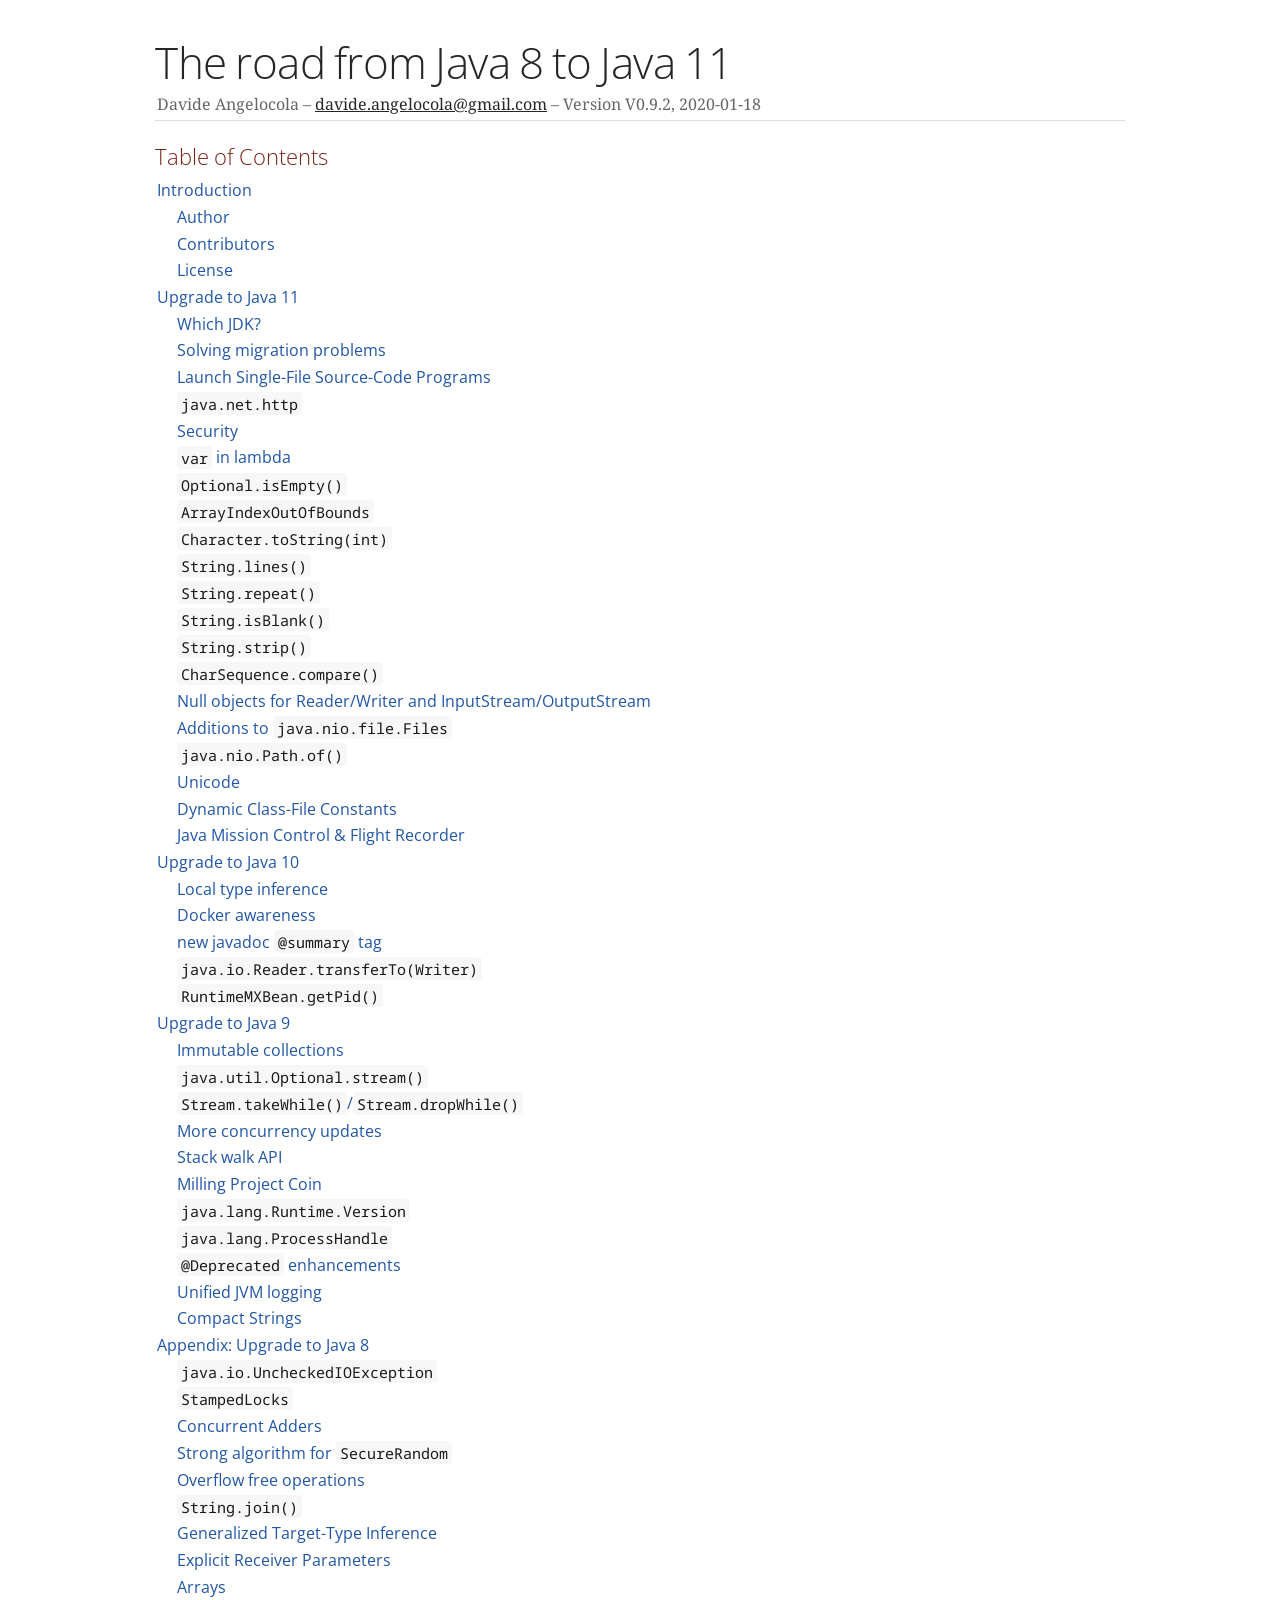
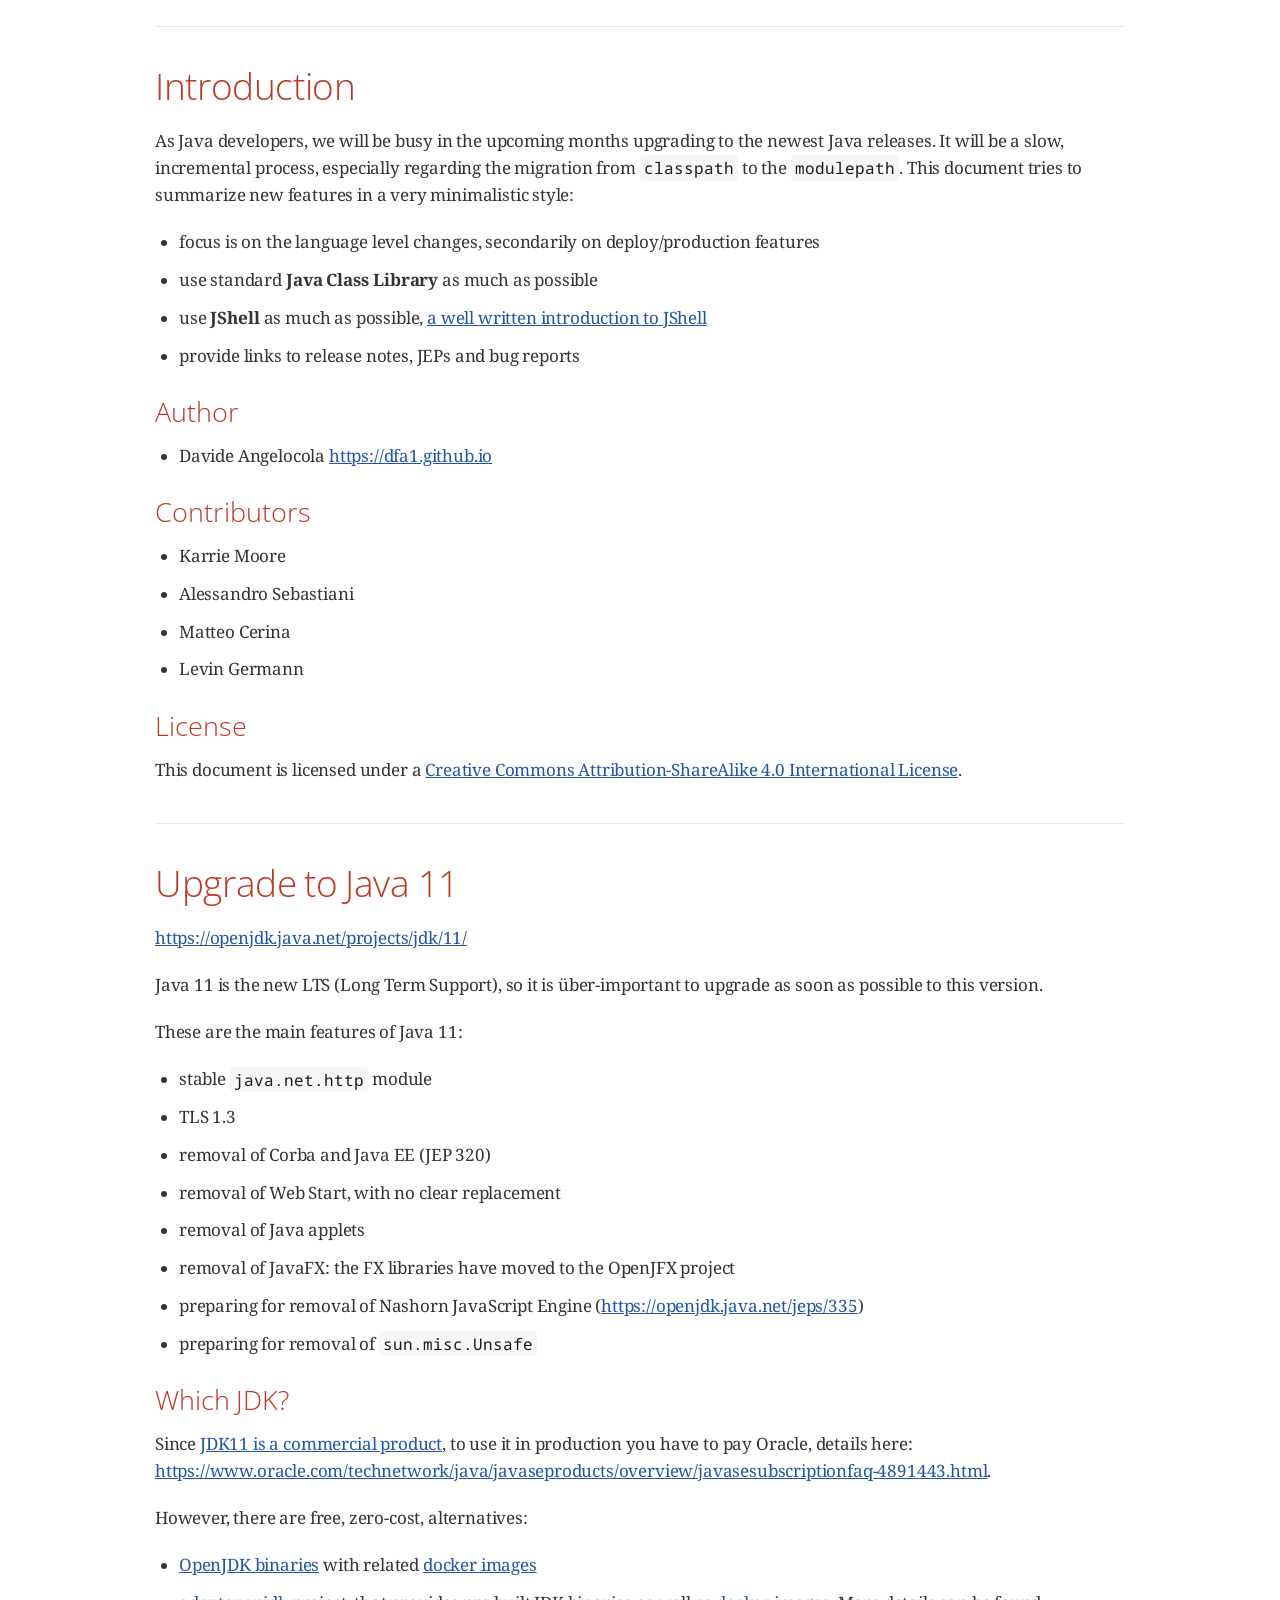
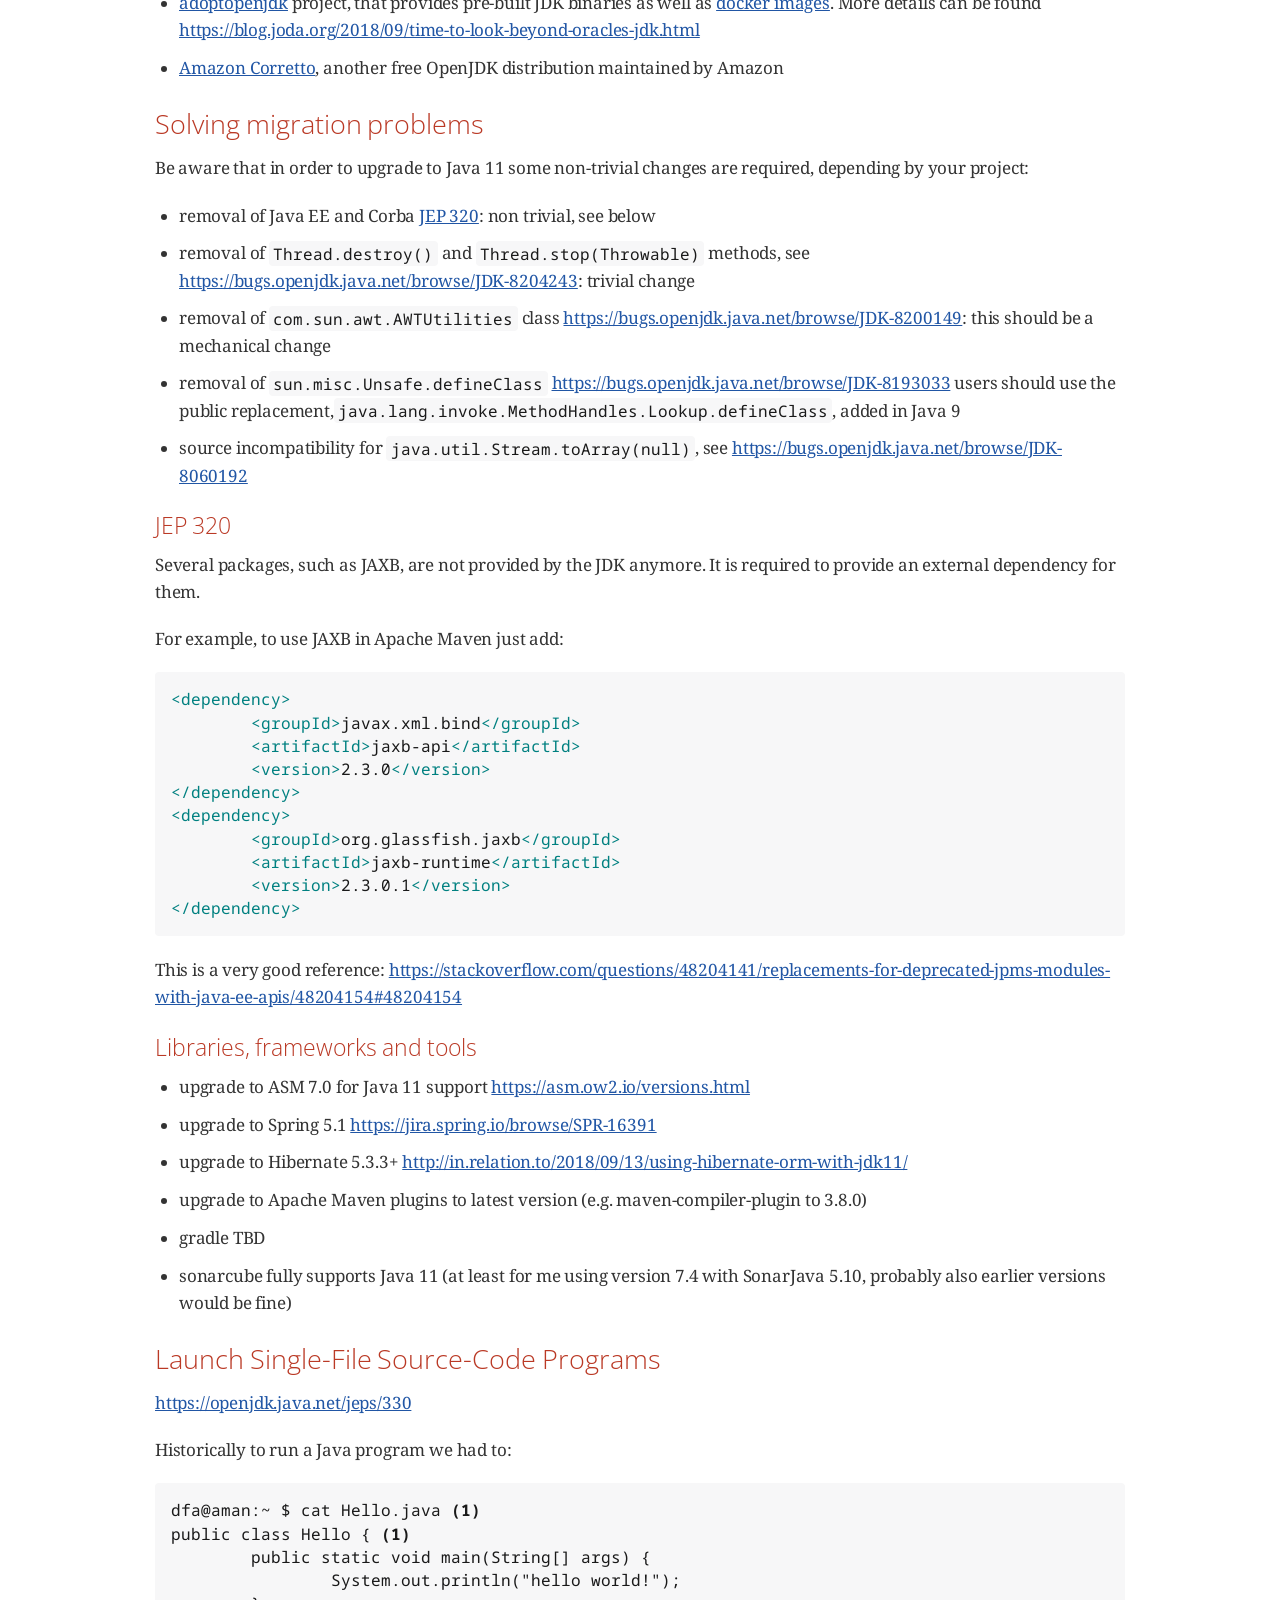
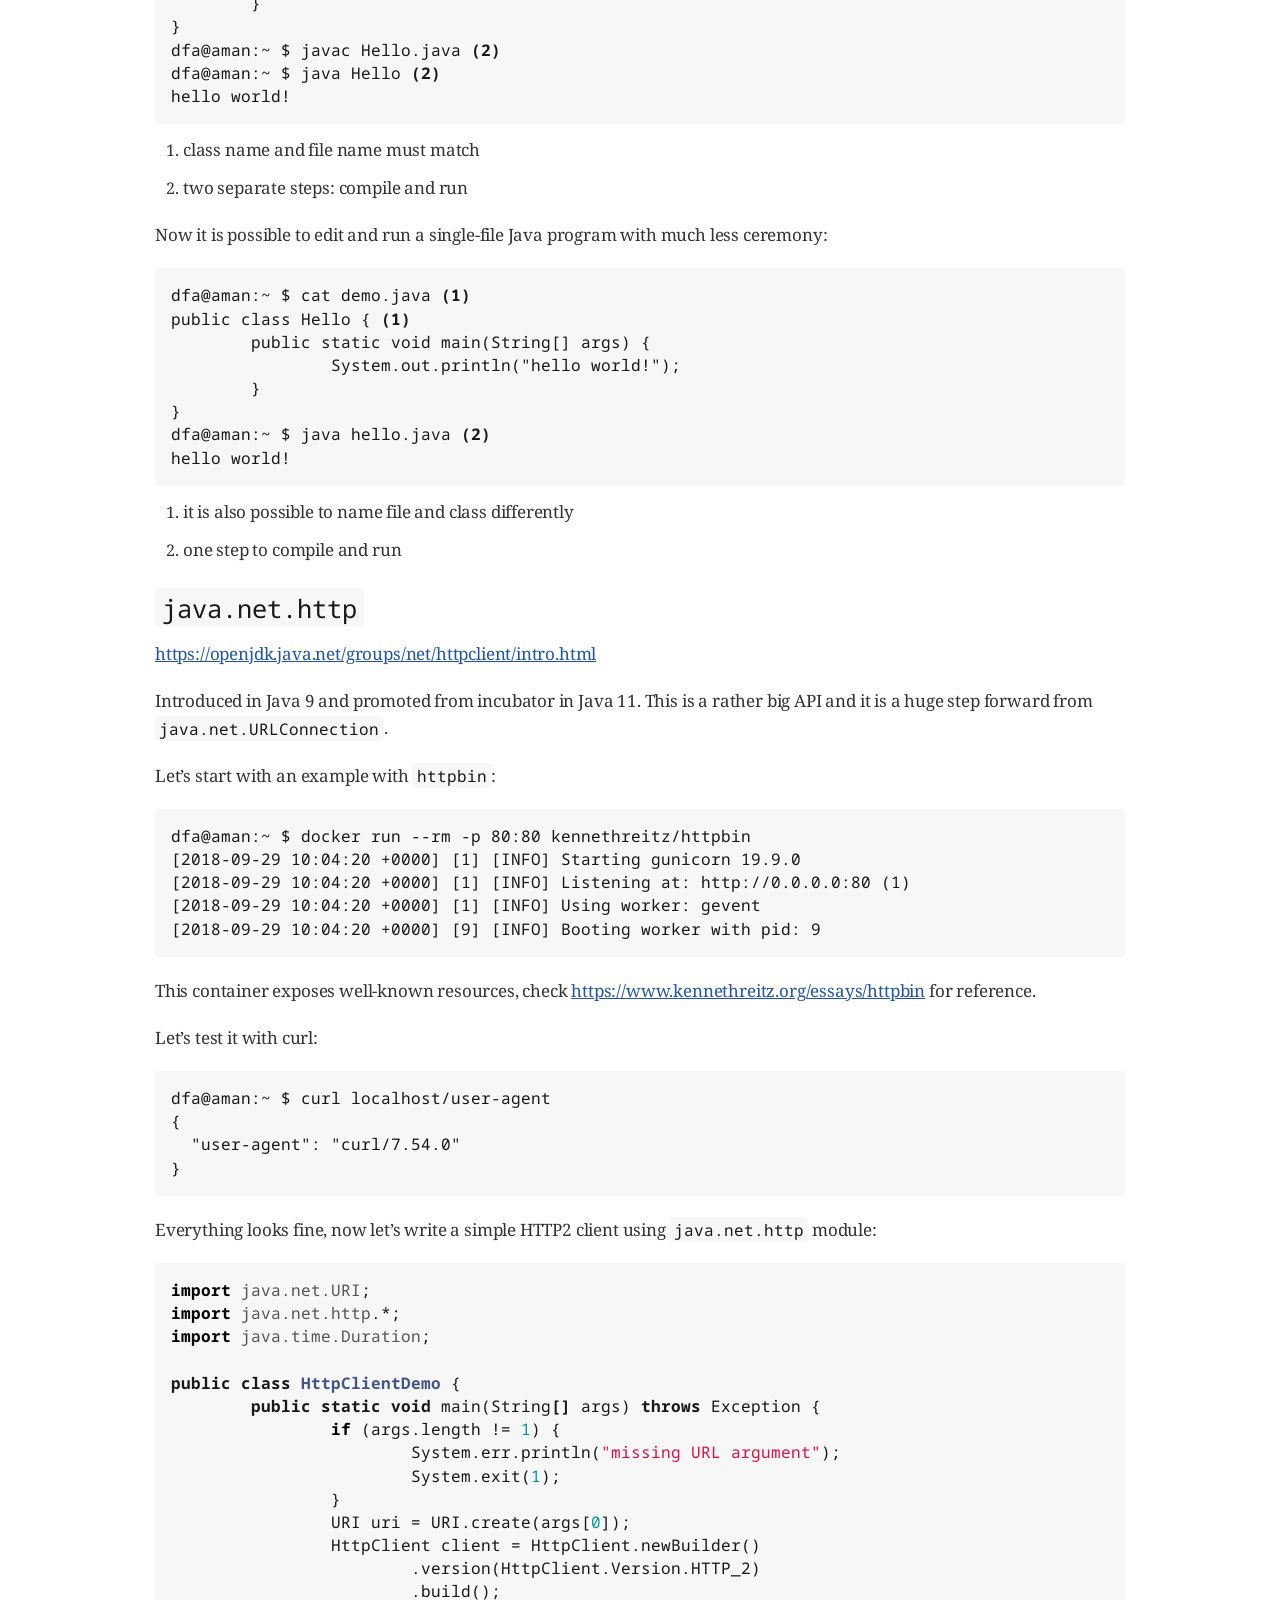
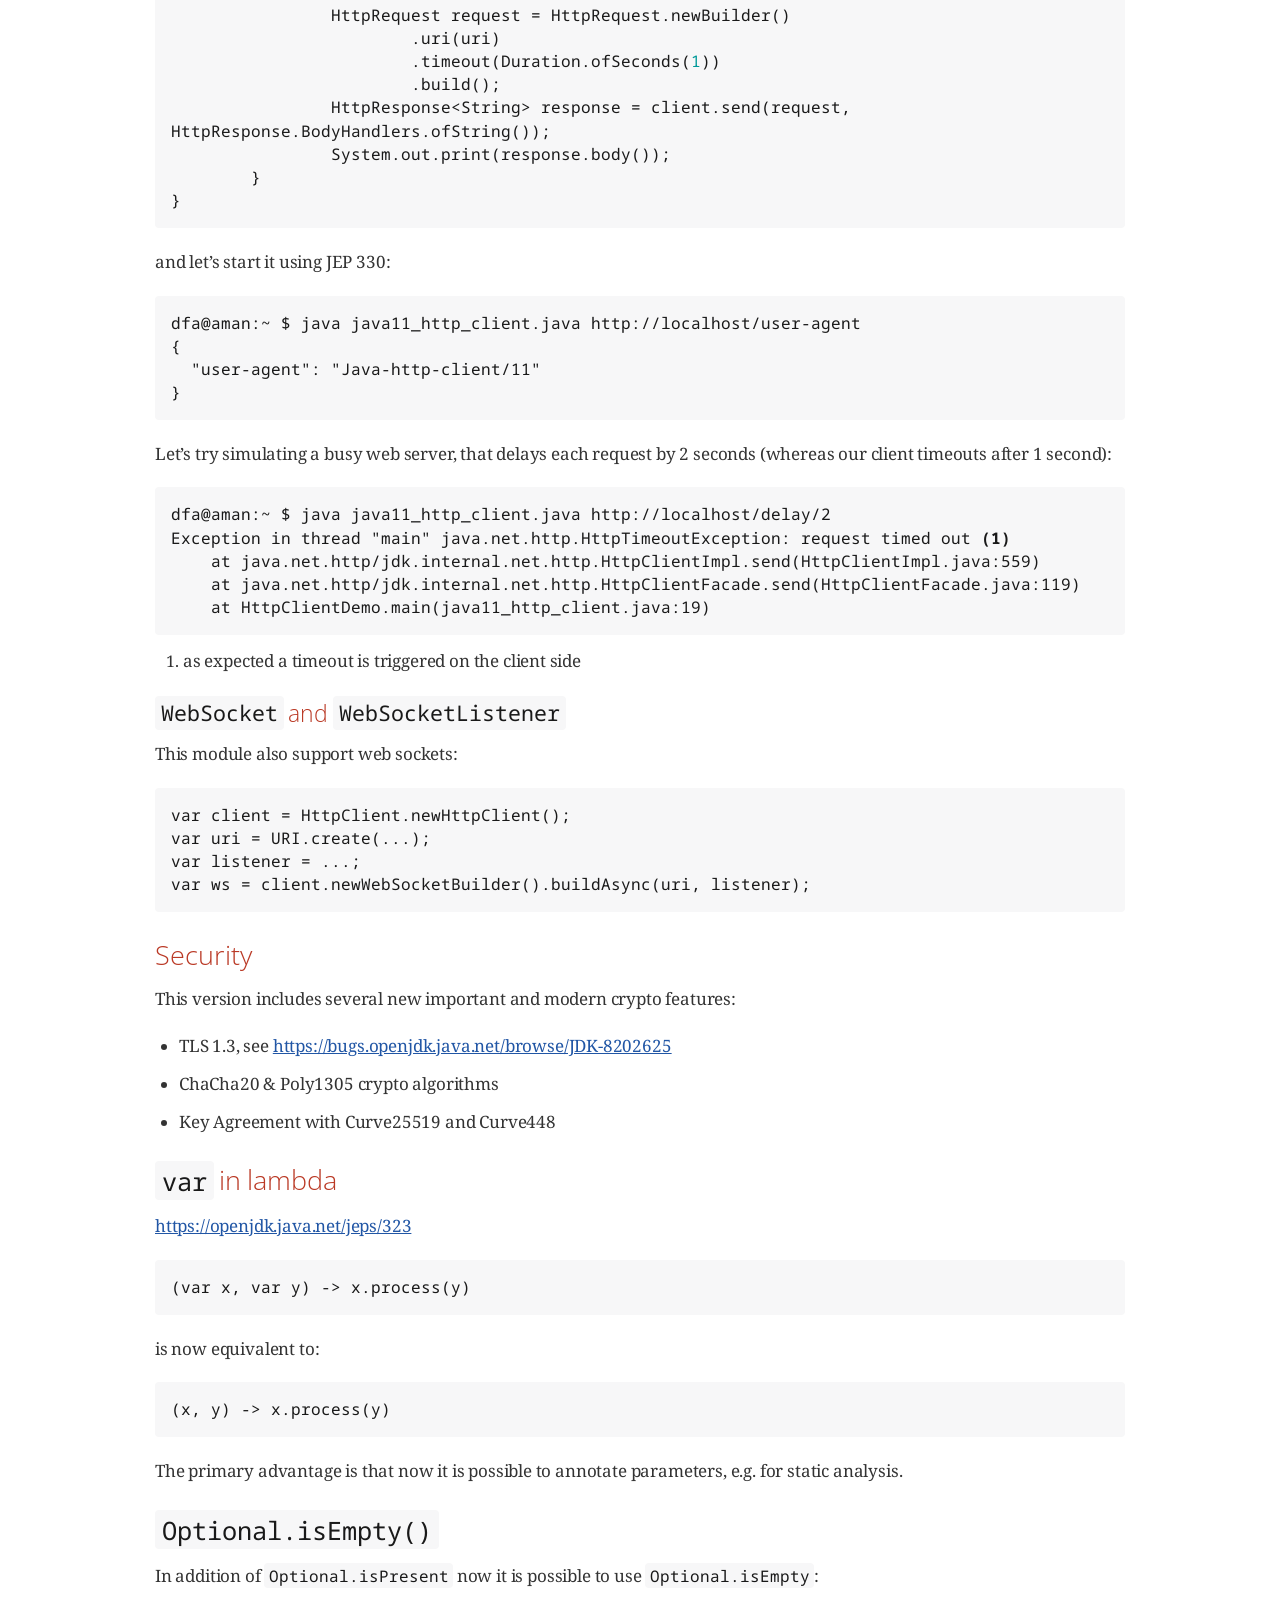
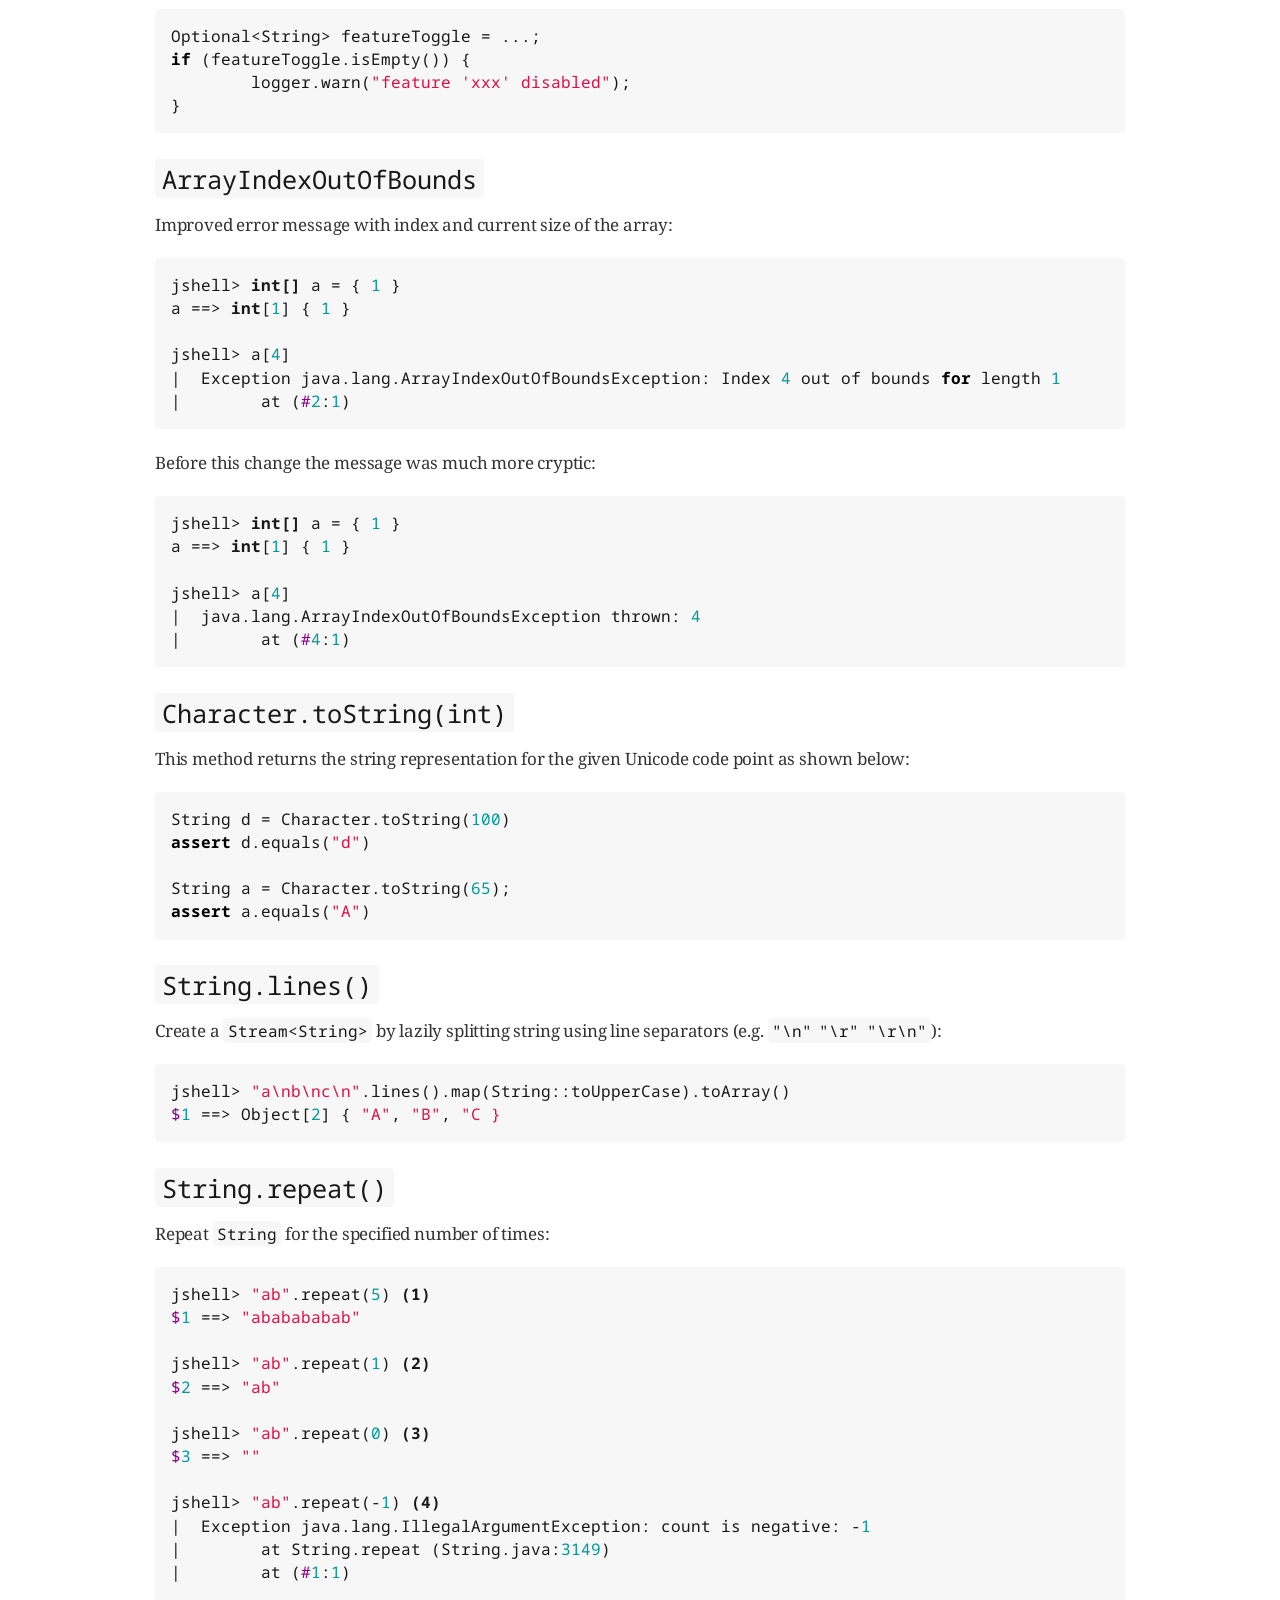
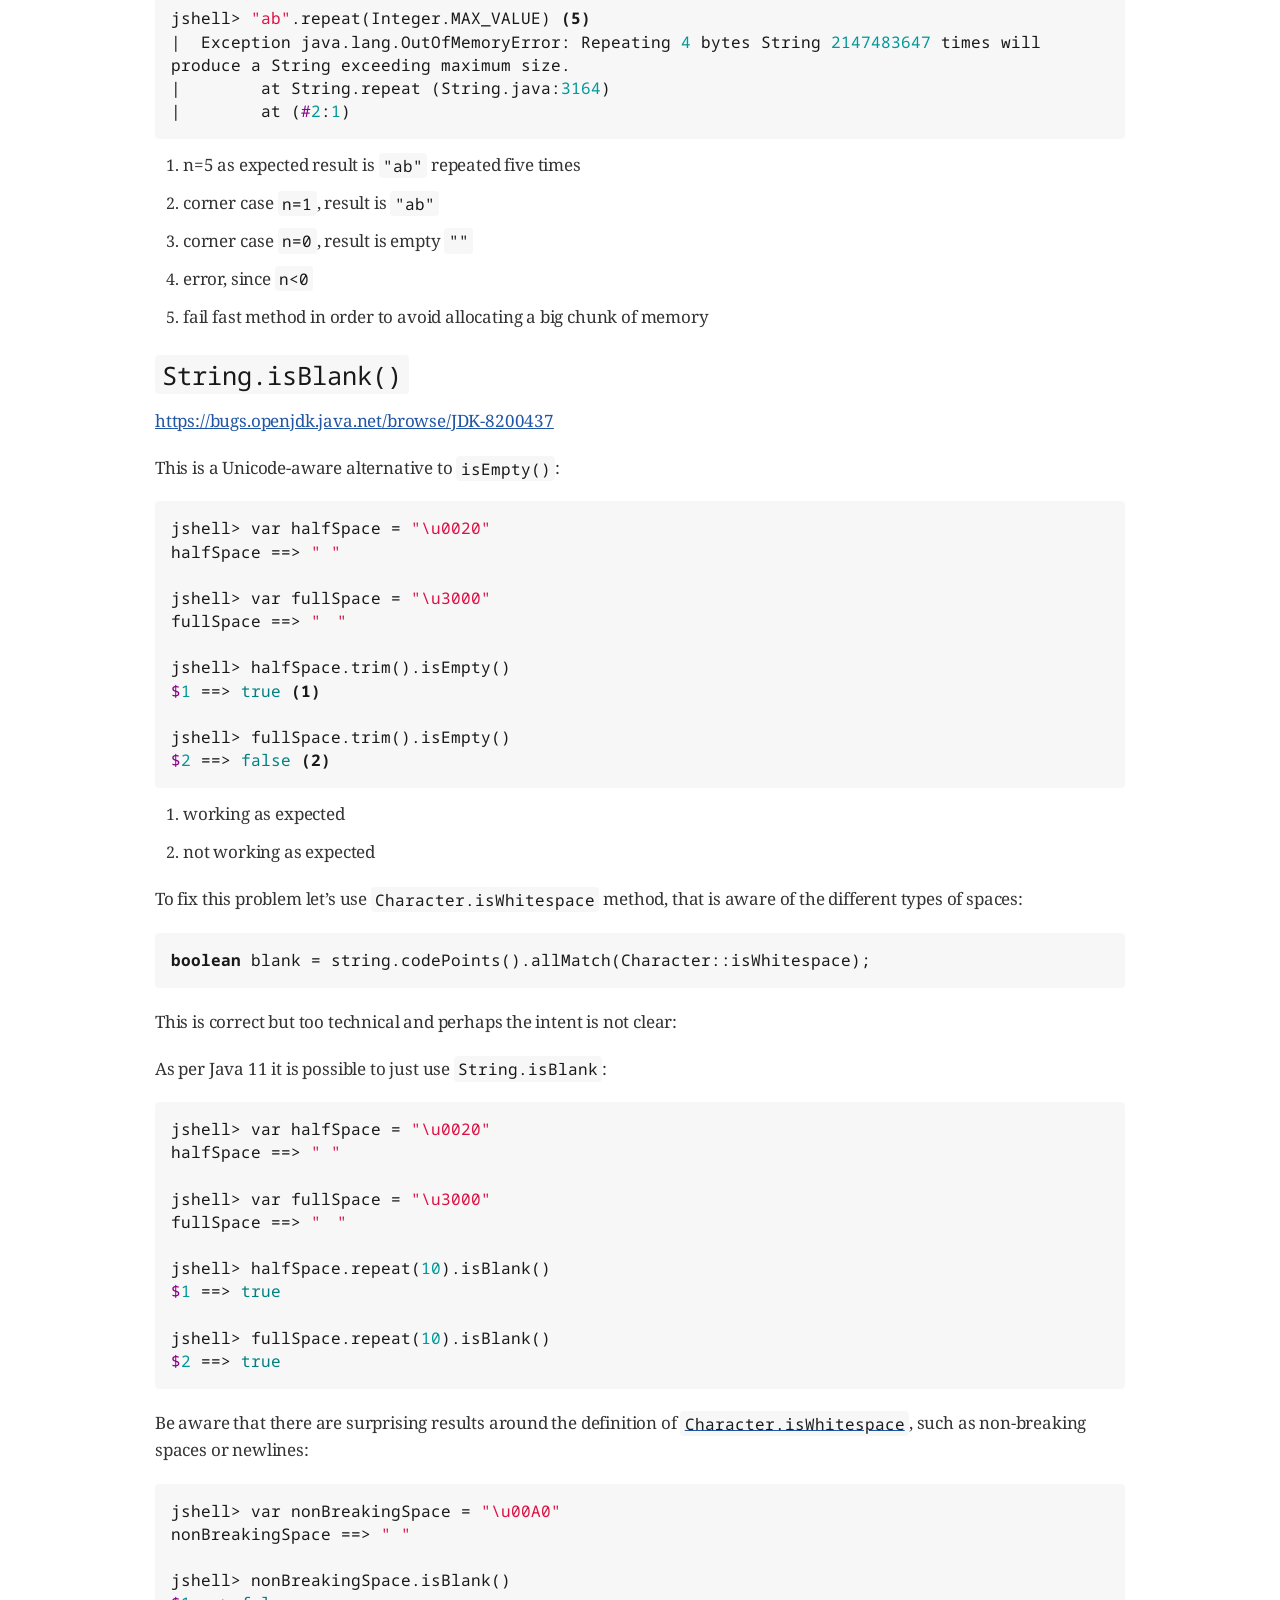
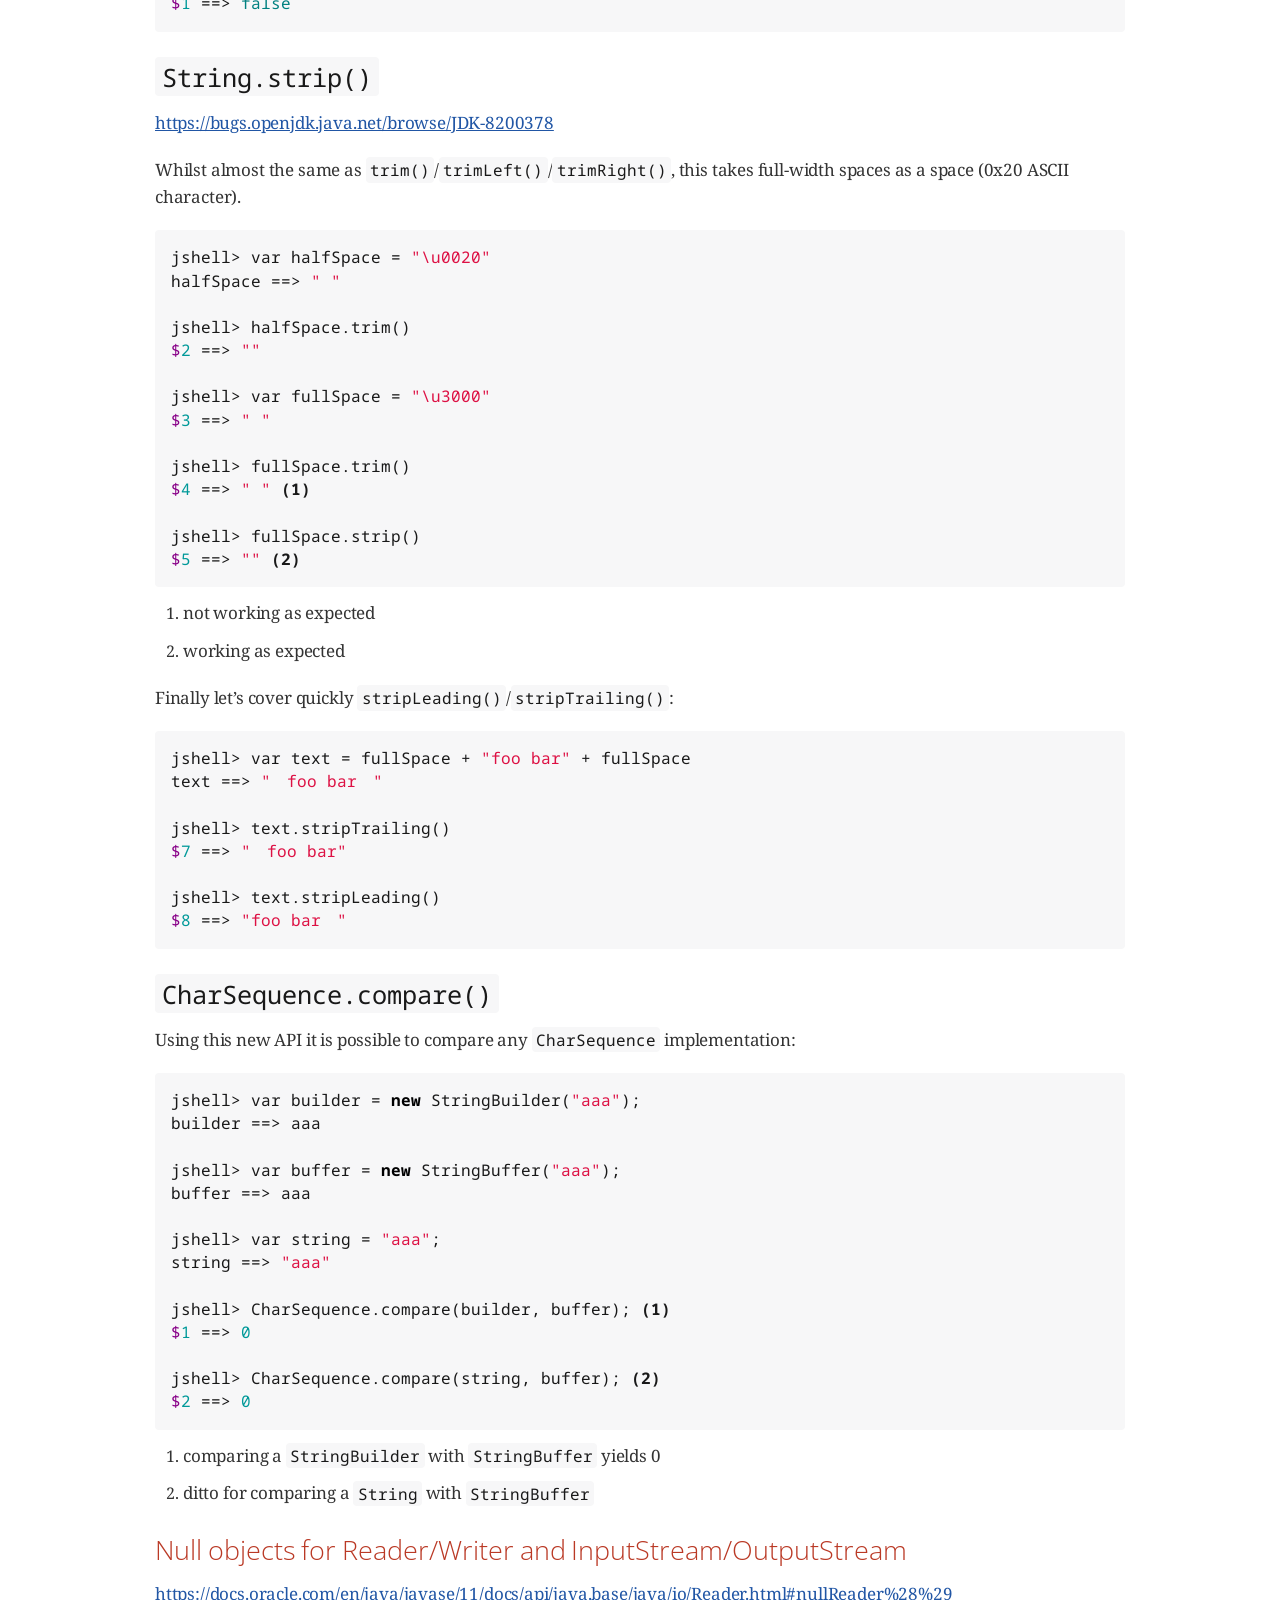
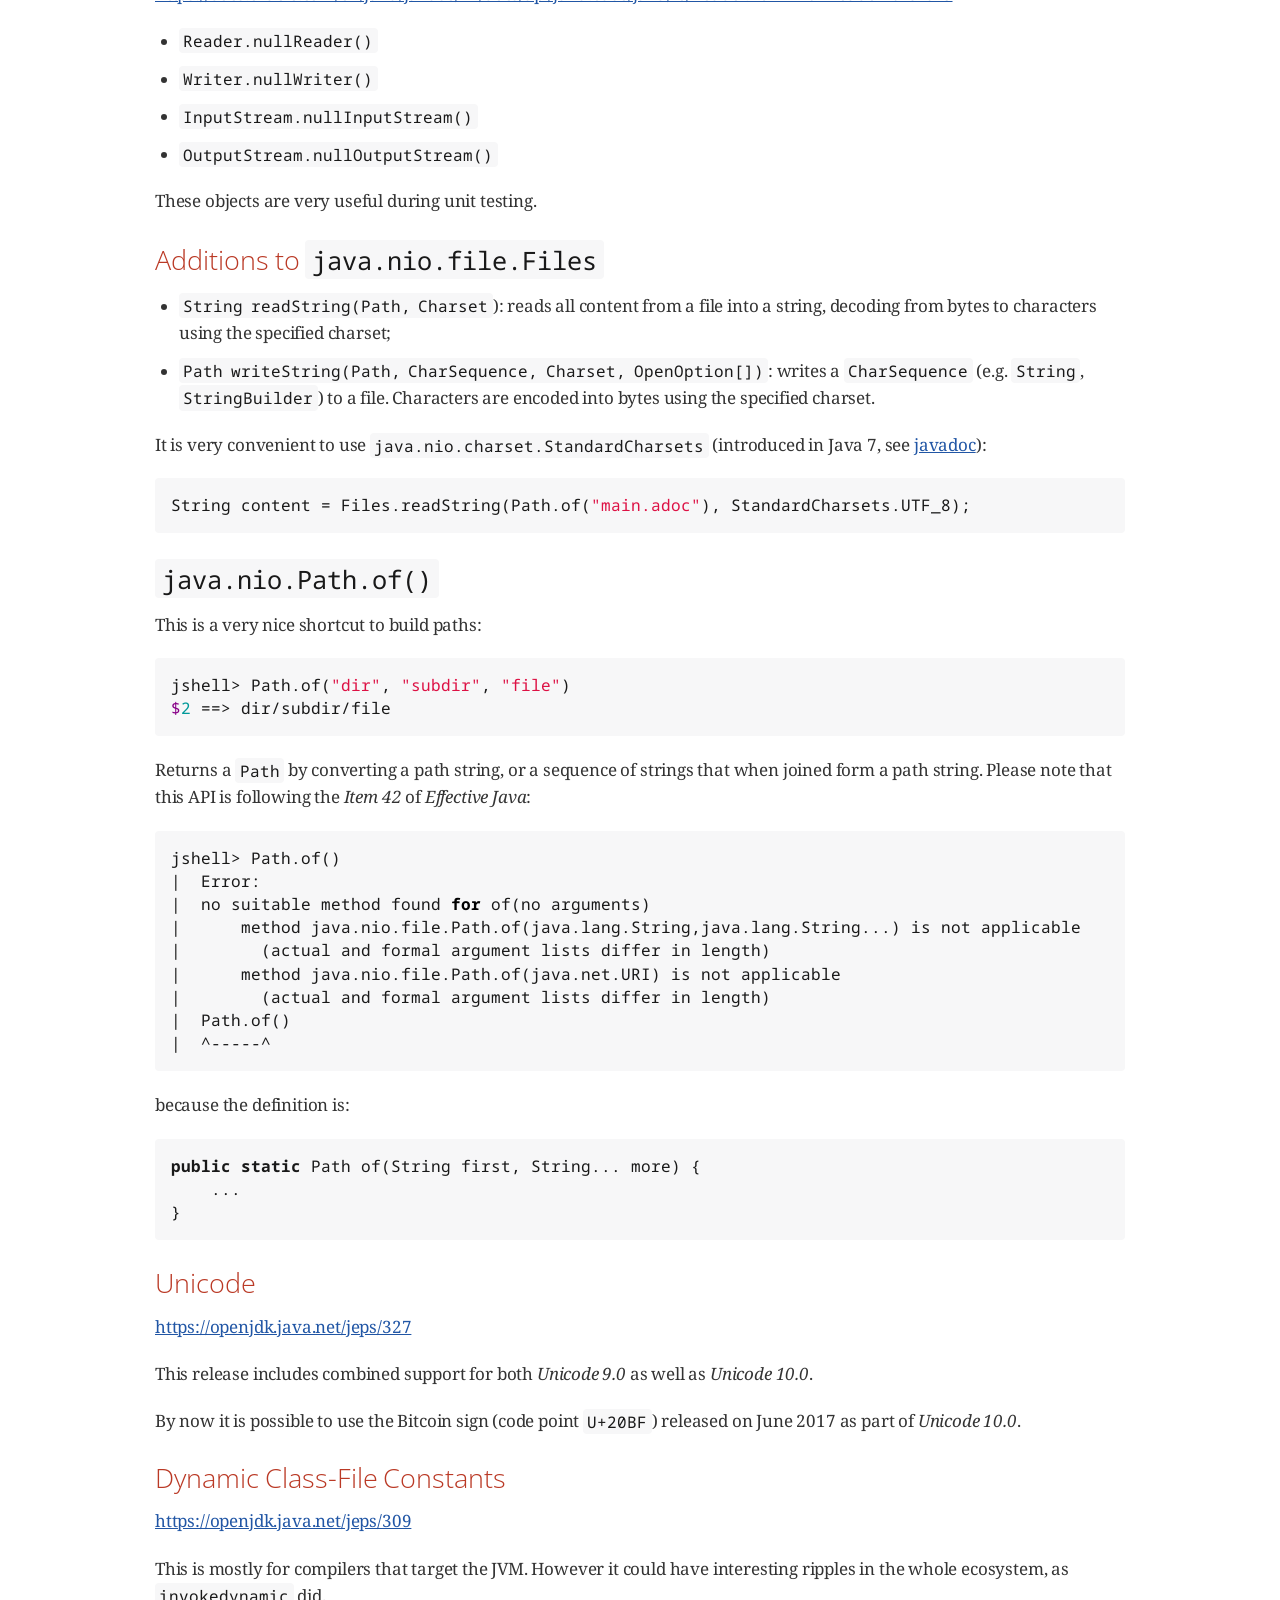
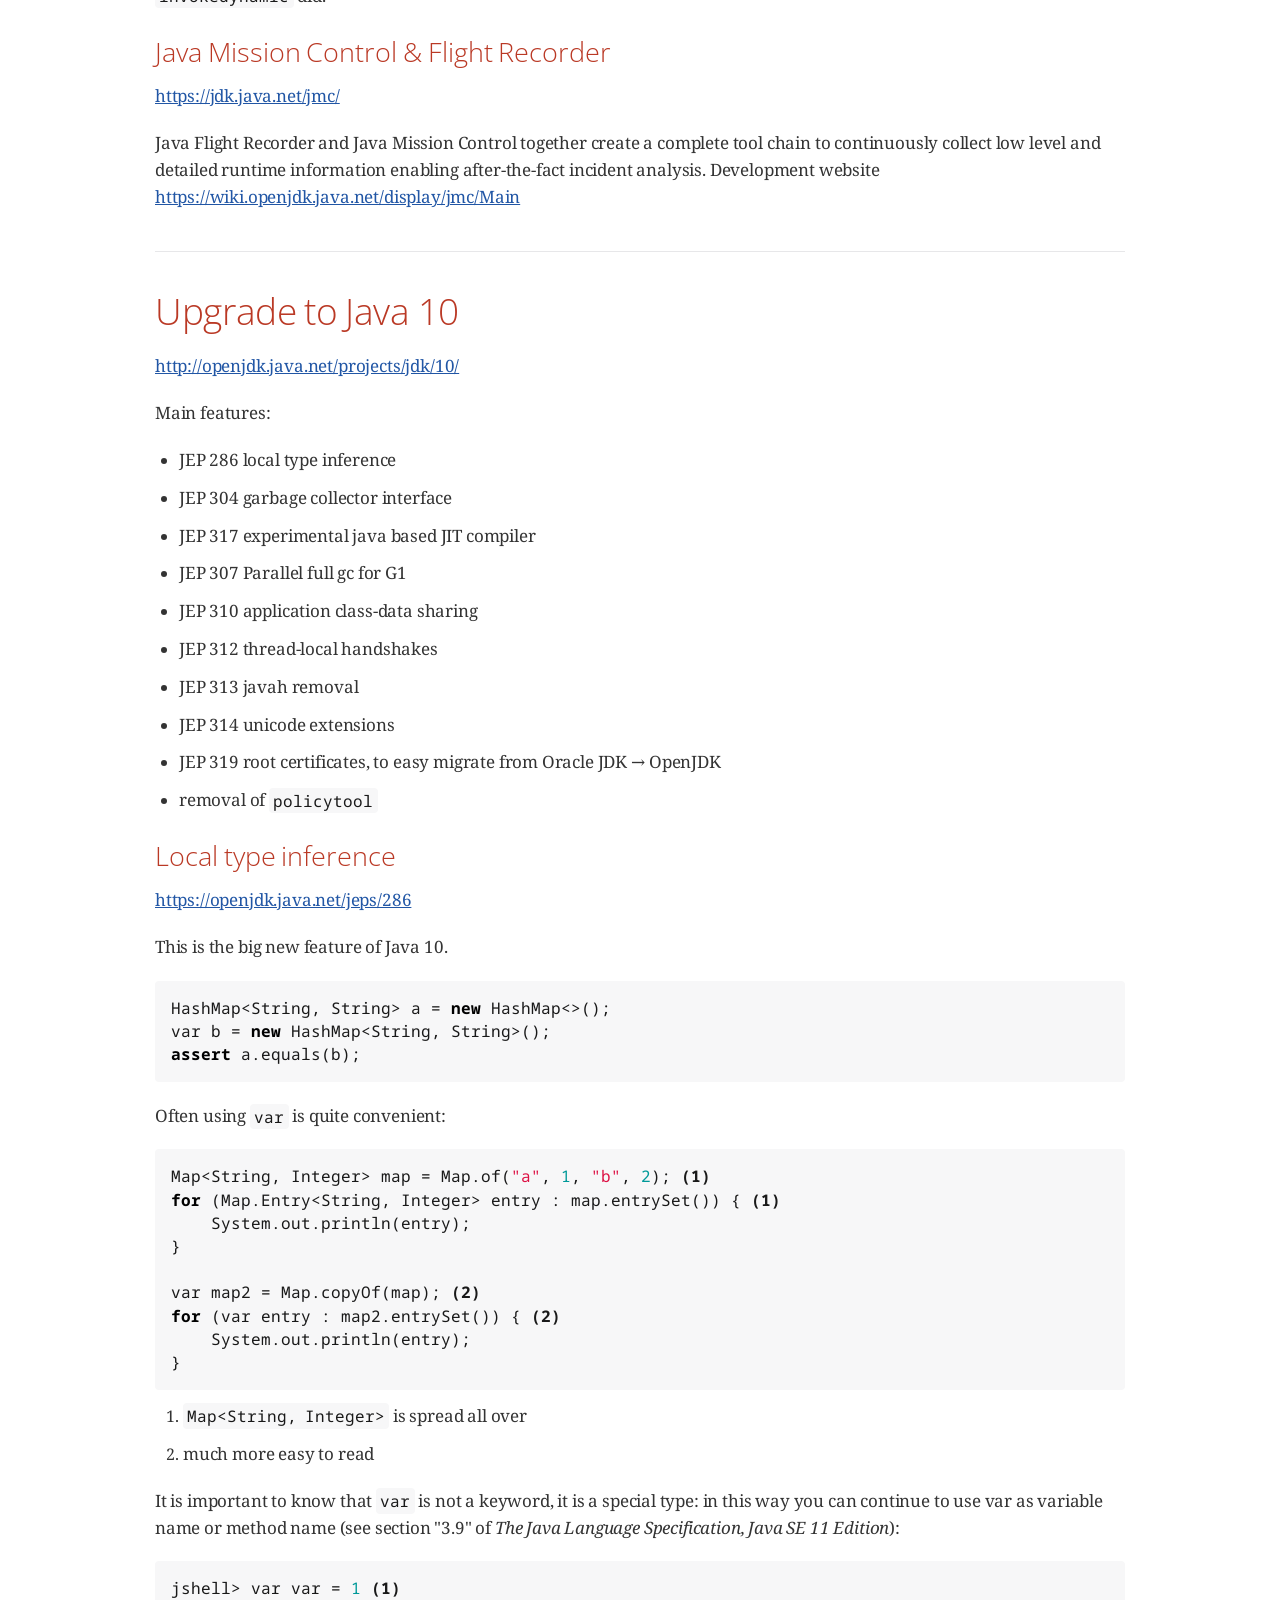
<file: the_road_from_java8_to_java11.html>
<!DOCTYPE html>
<html lang="en">
<head>
<meta charset="UTF-8">
<meta http-equiv="X-UA-Compatible" content="IE=edge">
<meta name="viewport" content="width=device-width, initial-scale=1.0">
<meta name="generator" content="Asciidoctor 2.0.9">
<meta name="author" content="Davide Angelocola">
<meta name="copyright" content="CC-BY-SA 4.0">
<title>The road from Java 8 to Java 11</title>
<link rel="stylesheet" href="https://fonts.googleapis.com/css?family=Open+Sans:300,300italic,400,400italic,600,600italic%7CNoto+Serif:400,400italic,700,700italic%7CDroid+Sans+Mono:400,700">
<style>
/* Asciidoctor default stylesheet | MIT License | https://asciidoctor.org */
/* Uncomment @import statement to use as custom stylesheet */
/*@import "https://fonts.googleapis.com/css?family=Open+Sans:300,300italic,400,400italic,600,600italic%7CNoto+Serif:400,400italic,700,700italic%7CDroid+Sans+Mono:400,700";*/
article,aside,details,figcaption,figure,footer,header,hgroup,main,nav,section{display:block}
audio,video{display:inline-block}
audio:not([controls]){display:none;height:0}
html{font-family:sans-serif;-ms-text-size-adjust:100%;-webkit-text-size-adjust:100%}
a{background:none}
a:focus{outline:thin dotted}
a:active,a:hover{outline:0}
h1{font-size:2em;margin:.67em 0}
abbr[title]{border-bottom:1px dotted}
b,strong{font-weight:bold}
dfn{font-style:italic}
hr{-moz-box-sizing:content-box;box-sizing:content-box;height:0}
mark{background:#ff0;color:#000}
code,kbd,pre,samp{font-family:monospace;font-size:1em}
pre{white-space:pre-wrap}
q{quotes:"\201C" "\201D" "\2018" "\2019"}
small{font-size:80%}
sub,sup{font-size:75%;line-height:0;position:relative;vertical-align:baseline}
sup{top:-.5em}
sub{bottom:-.25em}
img{border:0}
svg:not(:root){overflow:hidden}
figure{margin:0}
fieldset{border:1px solid silver;margin:0 2px;padding:.35em .625em .75em}
legend{border:0;padding:0}
button,input,select,textarea{font-family:inherit;font-size:100%;margin:0}
button,input{line-height:normal}
button,select{text-transform:none}
button,html input[type="button"],input[type="reset"],input[type="submit"]{-webkit-appearance:button;cursor:pointer}
button[disabled],html input[disabled]{cursor:default}
input[type="checkbox"],input[type="radio"]{box-sizing:border-box;padding:0}
button::-moz-focus-inner,input::-moz-focus-inner{border:0;padding:0}
textarea{overflow:auto;vertical-align:top}
table{border-collapse:collapse;border-spacing:0}
*,*::before,*::after{-moz-box-sizing:border-box;-webkit-box-sizing:border-box;box-sizing:border-box}
html,body{font-size:100%}
body{background:#fff;color:rgba(0,0,0,.8);padding:0;margin:0;font-family:"Noto Serif","DejaVu Serif",serif;font-weight:400;font-style:normal;line-height:1;position:relative;cursor:auto;tab-size:4;-moz-osx-font-smoothing:grayscale;-webkit-font-smoothing:antialiased}
a:hover{cursor:pointer}
img,object,embed{max-width:100%;height:auto}
object,embed{height:100%}
img{-ms-interpolation-mode:bicubic}
.left{float:left!important}
.right{float:right!important}
.text-left{text-align:left!important}
.text-right{text-align:right!important}
.text-center{text-align:center!important}
.text-justify{text-align:justify!important}
.hide{display:none}
img,object,svg{display:inline-block;vertical-align:middle}
textarea{height:auto;min-height:50px}
select{width:100%}
.center{margin-left:auto;margin-right:auto}
.stretch{width:100%}
.subheader,.admonitionblock td.content>.title,.audioblock>.title,.exampleblock>.title,.imageblock>.title,.listingblock>.title,.literalblock>.title,.stemblock>.title,.openblock>.title,.paragraph>.title,.quoteblock>.title,table.tableblock>.title,.verseblock>.title,.videoblock>.title,.dlist>.title,.olist>.title,.ulist>.title,.qlist>.title,.hdlist>.title{line-height:1.45;color:#7a2518;font-weight:400;margin-top:0;margin-bottom:.25em}
div,dl,dt,dd,ul,ol,li,h1,h2,h3,#toctitle,.sidebarblock>.content>.title,h4,h5,h6,pre,form,p,blockquote,th,td{margin:0;padding:0;direction:ltr}
a{color:#2156a5;text-decoration:underline;line-height:inherit}
a:hover,a:focus{color:#1d4b8f}
a img{border:0}
p{font-family:inherit;font-weight:400;font-size:1em;line-height:1.6;margin-bottom:1.25em;text-rendering:optimizeLegibility}
p aside{font-size:.875em;line-height:1.35;font-style:italic}
h1,h2,h3,#toctitle,.sidebarblock>.content>.title,h4,h5,h6{font-family:"Open Sans","DejaVu Sans",sans-serif;font-weight:300;font-style:normal;color:#ba3925;text-rendering:optimizeLegibility;margin-top:1em;margin-bottom:.5em;line-height:1.0125em}
h1 small,h2 small,h3 small,#toctitle small,.sidebarblock>.content>.title small,h4 small,h5 small,h6 small{font-size:60%;color:#e99b8f;line-height:0}
h1{font-size:2.125em}
h2{font-size:1.6875em}
h3,#toctitle,.sidebarblock>.content>.title{font-size:1.375em}
h4,h5{font-size:1.125em}
h6{font-size:1em}
hr{border:solid #dddddf;border-width:1px 0 0;clear:both;margin:1.25em 0 1.1875em;height:0}
em,i{font-style:italic;line-height:inherit}
strong,b{font-weight:bold;line-height:inherit}
small{font-size:60%;line-height:inherit}
code{font-family:"Droid Sans Mono","DejaVu Sans Mono",monospace;font-weight:400;color:rgba(0,0,0,.9)}
ul,ol,dl{font-size:1em;line-height:1.6;margin-bottom:1.25em;list-style-position:outside;font-family:inherit}
ul,ol{margin-left:1.5em}
ul li ul,ul li ol{margin-left:1.25em;margin-bottom:0;font-size:1em}
ul.square li ul,ul.circle li ul,ul.disc li ul{list-style:inherit}
ul.square{list-style-type:square}
ul.circle{list-style-type:circle}
ul.disc{list-style-type:disc}
ol li ul,ol li ol{margin-left:1.25em;margin-bottom:0}
dl dt{margin-bottom:.3125em;font-weight:bold}
dl dd{margin-bottom:1.25em}
abbr,acronym{text-transform:uppercase;font-size:90%;color:rgba(0,0,0,.8);border-bottom:1px dotted #ddd;cursor:help}
abbr{text-transform:none}
blockquote{margin:0 0 1.25em;padding:.5625em 1.25em 0 1.1875em;border-left:1px solid #ddd}
blockquote cite{display:block;font-size:.9375em;color:rgba(0,0,0,.6)}
blockquote cite::before{content:"\2014 \0020"}
blockquote cite a,blockquote cite a:visited{color:rgba(0,0,0,.6)}
blockquote,blockquote p{line-height:1.6;color:rgba(0,0,0,.85)}
@media screen and (min-width:768px){h1,h2,h3,#toctitle,.sidebarblock>.content>.title,h4,h5,h6{line-height:1.2}
h1{font-size:2.75em}
h2{font-size:2.3125em}
h3,#toctitle,.sidebarblock>.content>.title{font-size:1.6875em}
h4{font-size:1.4375em}}
table{background:#fff;margin-bottom:1.25em;border:solid 1px #dedede}
table thead,table tfoot{background:#f7f8f7}
table thead tr th,table thead tr td,table tfoot tr th,table tfoot tr td{padding:.5em .625em .625em;font-size:inherit;color:rgba(0,0,0,.8);text-align:left}
table tr th,table tr td{padding:.5625em .625em;font-size:inherit;color:rgba(0,0,0,.8)}
table tr.even,table tr.alt{background:#f8f8f7}
table thead tr th,table tfoot tr th,table tbody tr td,table tr td,table tfoot tr td{display:table-cell;line-height:1.6}
h1,h2,h3,#toctitle,.sidebarblock>.content>.title,h4,h5,h6{line-height:1.2;word-spacing:-.05em}
h1 strong,h2 strong,h3 strong,#toctitle strong,.sidebarblock>.content>.title strong,h4 strong,h5 strong,h6 strong{font-weight:400}
.clearfix::before,.clearfix::after,.float-group::before,.float-group::after{content:" ";display:table}
.clearfix::after,.float-group::after{clear:both}
:not(pre):not([class^=L])>code{font-size:.9375em;font-style:normal!important;letter-spacing:0;padding:.1em .5ex;word-spacing:-.15em;background:#f7f7f8;-webkit-border-radius:4px;border-radius:4px;line-height:1.45;text-rendering:optimizeSpeed;word-wrap:break-word}
:not(pre)>code.nobreak{word-wrap:normal}
:not(pre)>code.nowrap{white-space:nowrap}
pre{color:rgba(0,0,0,.9);font-family:"Droid Sans Mono","DejaVu Sans Mono",monospace;line-height:1.45;text-rendering:optimizeSpeed}
pre code,pre pre{color:inherit;font-size:inherit;line-height:inherit}
pre>code{display:block}
pre.nowrap,pre.nowrap pre{white-space:pre;word-wrap:normal}
em em{font-style:normal}
strong strong{font-weight:400}
.keyseq{color:rgba(51,51,51,.8)}
kbd{font-family:"Droid Sans Mono","DejaVu Sans Mono",monospace;display:inline-block;color:rgba(0,0,0,.8);font-size:.65em;line-height:1.45;background:#f7f7f7;border:1px solid #ccc;-webkit-border-radius:3px;border-radius:3px;-webkit-box-shadow:0 1px 0 rgba(0,0,0,.2),0 0 0 .1em white inset;box-shadow:0 1px 0 rgba(0,0,0,.2),0 0 0 .1em #fff inset;margin:0 .15em;padding:.2em .5em;vertical-align:middle;position:relative;top:-.1em;white-space:nowrap}
.keyseq kbd:first-child{margin-left:0}
.keyseq kbd:last-child{margin-right:0}
.menuseq,.menuref{color:#000}
.menuseq b:not(.caret),.menuref{font-weight:inherit}
.menuseq{word-spacing:-.02em}
.menuseq b.caret{font-size:1.25em;line-height:.8}
.menuseq i.caret{font-weight:bold;text-align:center;width:.45em}
b.button::before,b.button::after{position:relative;top:-1px;font-weight:400}
b.button::before{content:"[";padding:0 3px 0 2px}
b.button::after{content:"]";padding:0 2px 0 3px}
p a>code:hover{color:rgba(0,0,0,.9)}
#header,#content,#footnotes,#footer{width:100%;margin-left:auto;margin-right:auto;margin-top:0;margin-bottom:0;max-width:62.5em;*zoom:1;position:relative;padding-left:.9375em;padding-right:.9375em}
#header::before,#header::after,#content::before,#content::after,#footnotes::before,#footnotes::after,#footer::before,#footer::after{content:" ";display:table}
#header::after,#content::after,#footnotes::after,#footer::after{clear:both}
#content{margin-top:1.25em}
#content::before{content:none}
#header>h1:first-child{color:rgba(0,0,0,.85);margin-top:2.25rem;margin-bottom:0}
#header>h1:first-child+#toc{margin-top:8px;border-top:1px solid #dddddf}
#header>h1:only-child,body.toc2 #header>h1:nth-last-child(2){border-bottom:1px solid #dddddf;padding-bottom:8px}
#header .details{border-bottom:1px solid #dddddf;line-height:1.45;padding-top:.25em;padding-bottom:.25em;padding-left:.25em;color:rgba(0,0,0,.6);display:-ms-flexbox;display:-webkit-flex;display:flex;-ms-flex-flow:row wrap;-webkit-flex-flow:row wrap;flex-flow:row wrap}
#header .details span:first-child{margin-left:-.125em}
#header .details span.email a{color:rgba(0,0,0,.85)}
#header .details br{display:none}
#header .details br+span::before{content:"\00a0\2013\00a0"}
#header .details br+span.author::before{content:"\00a0\22c5\00a0";color:rgba(0,0,0,.85)}
#header .details br+span#revremark::before{content:"\00a0|\00a0"}
#header #revnumber{text-transform:capitalize}
#header #revnumber::after{content:"\00a0"}
#content>h1:first-child:not([class]){color:rgba(0,0,0,.85);border-bottom:1px solid #dddddf;padding-bottom:8px;margin-top:0;padding-top:1rem;margin-bottom:1.25rem}
#toc{border-bottom:1px solid #e7e7e9;padding-bottom:.5em}
#toc>ul{margin-left:.125em}
#toc ul.sectlevel0>li>a{font-style:italic}
#toc ul.sectlevel0 ul.sectlevel1{margin:.5em 0}
#toc ul{font-family:"Open Sans","DejaVu Sans",sans-serif;list-style-type:none}
#toc li{line-height:1.3334;margin-top:.3334em}
#toc a{text-decoration:none}
#toc a:active{text-decoration:underline}
#toctitle{color:#7a2518;font-size:1.2em}
@media screen and (min-width:768px){#toctitle{font-size:1.375em}
body.toc2{padding-left:15em;padding-right:0}
#toc.toc2{margin-top:0!important;background:#f8f8f7;position:fixed;width:15em;left:0;top:0;border-right:1px solid #e7e7e9;border-top-width:0!important;border-bottom-width:0!important;z-index:1000;padding:1.25em 1em;height:100%;overflow:auto}
#toc.toc2 #toctitle{margin-top:0;margin-bottom:.8rem;font-size:1.2em}
#toc.toc2>ul{font-size:.9em;margin-bottom:0}
#toc.toc2 ul ul{margin-left:0;padding-left:1em}
#toc.toc2 ul.sectlevel0 ul.sectlevel1{padding-left:0;margin-top:.5em;margin-bottom:.5em}
body.toc2.toc-right{padding-left:0;padding-right:15em}
body.toc2.toc-right #toc.toc2{border-right-width:0;border-left:1px solid #e7e7e9;left:auto;right:0}}
@media screen and (min-width:1280px){body.toc2{padding-left:20em;padding-right:0}
#toc.toc2{width:20em}
#toc.toc2 #toctitle{font-size:1.375em}
#toc.toc2>ul{font-size:.95em}
#toc.toc2 ul ul{padding-left:1.25em}
body.toc2.toc-right{padding-left:0;padding-right:20em}}
#content #toc{border-style:solid;border-width:1px;border-color:#e0e0dc;margin-bottom:1.25em;padding:1.25em;background:#f8f8f7;-webkit-border-radius:4px;border-radius:4px}
#content #toc>:first-child{margin-top:0}
#content #toc>:last-child{margin-bottom:0}
#footer{max-width:100%;background:rgba(0,0,0,.8);padding:1.25em}
#footer-text{color:rgba(255,255,255,.8);line-height:1.44}
#content{margin-bottom:.625em}
.sect1{padding-bottom:.625em}
@media screen and (min-width:768px){#content{margin-bottom:1.25em}
.sect1{padding-bottom:1.25em}}
.sect1:last-child{padding-bottom:0}
.sect1+.sect1{border-top:1px solid #e7e7e9}
#content h1>a.anchor,h2>a.anchor,h3>a.anchor,#toctitle>a.anchor,.sidebarblock>.content>.title>a.anchor,h4>a.anchor,h5>a.anchor,h6>a.anchor{position:absolute;z-index:1001;width:1.5ex;margin-left:-1.5ex;display:block;text-decoration:none!important;visibility:hidden;text-align:center;font-weight:400}
#content h1>a.anchor::before,h2>a.anchor::before,h3>a.anchor::before,#toctitle>a.anchor::before,.sidebarblock>.content>.title>a.anchor::before,h4>a.anchor::before,h5>a.anchor::before,h6>a.anchor::before{content:"\00A7";font-size:.85em;display:block;padding-top:.1em}
#content h1:hover>a.anchor,#content h1>a.anchor:hover,h2:hover>a.anchor,h2>a.anchor:hover,h3:hover>a.anchor,#toctitle:hover>a.anchor,.sidebarblock>.content>.title:hover>a.anchor,h3>a.anchor:hover,#toctitle>a.anchor:hover,.sidebarblock>.content>.title>a.anchor:hover,h4:hover>a.anchor,h4>a.anchor:hover,h5:hover>a.anchor,h5>a.anchor:hover,h6:hover>a.anchor,h6>a.anchor:hover{visibility:visible}
#content h1>a.link,h2>a.link,h3>a.link,#toctitle>a.link,.sidebarblock>.content>.title>a.link,h4>a.link,h5>a.link,h6>a.link{color:#ba3925;text-decoration:none}
#content h1>a.link:hover,h2>a.link:hover,h3>a.link:hover,#toctitle>a.link:hover,.sidebarblock>.content>.title>a.link:hover,h4>a.link:hover,h5>a.link:hover,h6>a.link:hover{color:#a53221}
details,.audioblock,.imageblock,.literalblock,.listingblock,.stemblock,.videoblock{margin-bottom:1.25em}
details>summary:first-of-type{cursor:pointer;display:list-item;outline:none;margin-bottom:.75em}
.admonitionblock td.content>.title,.audioblock>.title,.exampleblock>.title,.imageblock>.title,.listingblock>.title,.literalblock>.title,.stemblock>.title,.openblock>.title,.paragraph>.title,.quoteblock>.title,table.tableblock>.title,.verseblock>.title,.videoblock>.title,.dlist>.title,.olist>.title,.ulist>.title,.qlist>.title,.hdlist>.title{text-rendering:optimizeLegibility;text-align:left;font-family:"Noto Serif","DejaVu Serif",serif;font-size:1rem;font-style:italic}
table.tableblock.fit-content>caption.title{white-space:nowrap;width:0}
.paragraph.lead>p,#preamble>.sectionbody>[class="paragraph"]:first-of-type p{font-size:1.21875em;line-height:1.6;color:rgba(0,0,0,.85)}
table.tableblock #preamble>.sectionbody>[class="paragraph"]:first-of-type p{font-size:inherit}
.admonitionblock>table{border-collapse:separate;border:0;background:none;width:100%}
.admonitionblock>table td.icon{text-align:center;width:80px}
.admonitionblock>table td.icon img{max-width:none}
.admonitionblock>table td.icon .title{font-weight:bold;font-family:"Open Sans","DejaVu Sans",sans-serif;text-transform:uppercase}
.admonitionblock>table td.content{padding-left:1.125em;padding-right:1.25em;border-left:1px solid #dddddf;color:rgba(0,0,0,.6)}
.admonitionblock>table td.content>:last-child>:last-child{margin-bottom:0}
.exampleblock>.content{border-style:solid;border-width:1px;border-color:#e6e6e6;margin-bottom:1.25em;padding:1.25em;background:#fff;-webkit-border-radius:4px;border-radius:4px}
.exampleblock>.content>:first-child{margin-top:0}
.exampleblock>.content>:last-child{margin-bottom:0}
.sidebarblock{border-style:solid;border-width:1px;border-color:#dbdbd6;margin-bottom:1.25em;padding:1.25em;background:#f3f3f2;-webkit-border-radius:4px;border-radius:4px}
.sidebarblock>:first-child{margin-top:0}
.sidebarblock>:last-child{margin-bottom:0}
.sidebarblock>.content>.title{color:#7a2518;margin-top:0;text-align:center}
.exampleblock>.content>:last-child>:last-child,.exampleblock>.content .olist>ol>li:last-child>:last-child,.exampleblock>.content .ulist>ul>li:last-child>:last-child,.exampleblock>.content .qlist>ol>li:last-child>:last-child,.sidebarblock>.content>:last-child>:last-child,.sidebarblock>.content .olist>ol>li:last-child>:last-child,.sidebarblock>.content .ulist>ul>li:last-child>:last-child,.sidebarblock>.content .qlist>ol>li:last-child>:last-child{margin-bottom:0}
.literalblock pre,.listingblock>.content>pre{-webkit-border-radius:4px;border-radius:4px;word-wrap:break-word;overflow-x:auto;padding:1em;font-size:.8125em}
@media screen and (min-width:768px){.literalblock pre,.listingblock>.content>pre{font-size:.90625em}}
@media screen and (min-width:1280px){.literalblock pre,.listingblock>.content>pre{font-size:1em}}
.literalblock pre,.listingblock>.content>pre:not(.highlight),.listingblock>.content>pre[class="highlight"],.listingblock>.content>pre[class^="highlight "]{background:#f7f7f8}
.literalblock.output pre{color:#f7f7f8;background:rgba(0,0,0,.9)}
.listingblock>.content{position:relative}
.listingblock code[data-lang]::before{display:none;content:attr(data-lang);position:absolute;font-size:.75em;top:.425rem;right:.5rem;line-height:1;text-transform:uppercase;color:inherit;opacity:.5}
.listingblock:hover code[data-lang]::before{display:block}
.listingblock.terminal pre .command::before{content:attr(data-prompt);padding-right:.5em;color:inherit;opacity:.5}
.listingblock.terminal pre .command:not([data-prompt])::before{content:"$"}
.listingblock pre.highlightjs{padding:0}
.listingblock pre.highlightjs>code{padding:1em;-webkit-border-radius:4px;border-radius:4px}
.listingblock pre.prettyprint{border-width:0}
.prettyprint{background:#f7f7f8}
pre.prettyprint .linenums{line-height:1.45;margin-left:2em}
pre.prettyprint li{background:none;list-style-type:inherit;padding-left:0}
pre.prettyprint li code[data-lang]::before{opacity:1}
pre.prettyprint li:not(:first-child) code[data-lang]::before{display:none}
table.linenotable{border-collapse:separate;border:0;margin-bottom:0;background:none}
table.linenotable td[class]{color:inherit;vertical-align:top;padding:0;line-height:inherit;white-space:normal}
table.linenotable td.code{padding-left:.75em}
table.linenotable td.linenos{border-right:1px solid currentColor;opacity:.35;padding-right:.5em}
pre.pygments .lineno{border-right:1px solid currentColor;opacity:.35;display:inline-block;margin-right:.75em}
pre.pygments .lineno::before{content:"";margin-right:-.125em}
.quoteblock{margin:0 1em 1.25em 1.5em;display:table}
.quoteblock>.title{margin-left:-1.5em;margin-bottom:.75em}
.quoteblock blockquote,.quoteblock p{color:rgba(0,0,0,.85);font-size:1.15rem;line-height:1.75;word-spacing:.1em;letter-spacing:0;font-style:italic;text-align:justify}
.quoteblock blockquote{margin:0;padding:0;border:0}
.quoteblock blockquote::before{content:"\201c";float:left;font-size:2.75em;font-weight:bold;line-height:.6em;margin-left:-.6em;color:#7a2518;text-shadow:0 1px 2px rgba(0,0,0,.1)}
.quoteblock blockquote>.paragraph:last-child p{margin-bottom:0}
.quoteblock .attribution{margin-top:.75em;margin-right:.5ex;text-align:right}
.verseblock{margin:0 1em 1.25em}
.verseblock pre{font-family:"Open Sans","DejaVu Sans",sans;font-size:1.15rem;color:rgba(0,0,0,.85);font-weight:300;text-rendering:optimizeLegibility}
.verseblock pre strong{font-weight:400}
.verseblock .attribution{margin-top:1.25rem;margin-left:.5ex}
.quoteblock .attribution,.verseblock .attribution{font-size:.9375em;line-height:1.45;font-style:italic}
.quoteblock .attribution br,.verseblock .attribution br{display:none}
.quoteblock .attribution cite,.verseblock .attribution cite{display:block;letter-spacing:-.025em;color:rgba(0,0,0,.6)}
.quoteblock.abstract blockquote::before,.quoteblock.excerpt blockquote::before,.quoteblock .quoteblock blockquote::before{display:none}
.quoteblock.abstract blockquote,.quoteblock.abstract p,.quoteblock.excerpt blockquote,.quoteblock.excerpt p,.quoteblock .quoteblock blockquote,.quoteblock .quoteblock p{line-height:1.6;word-spacing:0}
.quoteblock.abstract{margin:0 1em 1.25em;display:block}
.quoteblock.abstract>.title{margin:0 0 .375em;font-size:1.15em;text-align:center}
.quoteblock.excerpt,.quoteblock .quoteblock{margin:0 0 1.25em;padding:0 0 .25em 1em;border-left:.25em solid #dddddf}
.quoteblock.excerpt blockquote,.quoteblock.excerpt p,.quoteblock .quoteblock blockquote,.quoteblock .quoteblock p{color:inherit;font-size:1.0625rem}
.quoteblock.excerpt .attribution,.quoteblock .quoteblock .attribution{color:inherit;text-align:left;margin-right:0}
table.tableblock{max-width:100%;border-collapse:separate}
p.tableblock:last-child{margin-bottom:0}
td.tableblock>.content>:last-child{margin-bottom:-1.25em}
td.tableblock>.content>:last-child.sidebarblock{margin-bottom:0}
table.tableblock,th.tableblock,td.tableblock{border:0 solid #dedede}
table.grid-all>thead>tr>.tableblock,table.grid-all>tbody>tr>.tableblock{border-width:0 1px 1px 0}
table.grid-all>tfoot>tr>.tableblock{border-width:1px 1px 0 0}
table.grid-cols>*>tr>.tableblock{border-width:0 1px 0 0}
table.grid-rows>thead>tr>.tableblock,table.grid-rows>tbody>tr>.tableblock{border-width:0 0 1px}
table.grid-rows>tfoot>tr>.tableblock{border-width:1px 0 0}
table.grid-all>*>tr>.tableblock:last-child,table.grid-cols>*>tr>.tableblock:last-child{border-right-width:0}
table.grid-all>tbody>tr:last-child>.tableblock,table.grid-all>thead:last-child>tr>.tableblock,table.grid-rows>tbody>tr:last-child>.tableblock,table.grid-rows>thead:last-child>tr>.tableblock{border-bottom-width:0}
table.frame-all{border-width:1px}
table.frame-sides{border-width:0 1px}
table.frame-topbot,table.frame-ends{border-width:1px 0}
table.stripes-all tr,table.stripes-odd tr:nth-of-type(odd),table.stripes-even tr:nth-of-type(even),table.stripes-hover tr:hover{background:#f8f8f7}
th.halign-left,td.halign-left{text-align:left}
th.halign-right,td.halign-right{text-align:right}
th.halign-center,td.halign-center{text-align:center}
th.valign-top,td.valign-top{vertical-align:top}
th.valign-bottom,td.valign-bottom{vertical-align:bottom}
th.valign-middle,td.valign-middle{vertical-align:middle}
table thead th,table tfoot th{font-weight:bold}
tbody tr th{display:table-cell;line-height:1.6;background:#f7f8f7}
tbody tr th,tbody tr th p,tfoot tr th,tfoot tr th p{color:rgba(0,0,0,.8);font-weight:bold}
p.tableblock>code:only-child{background:none;padding:0}
p.tableblock{font-size:1em}
ol{margin-left:1.75em}
ul li ol{margin-left:1.5em}
dl dd{margin-left:1.125em}
dl dd:last-child,dl dd:last-child>:last-child{margin-bottom:0}
ol>li p,ul>li p,ul dd,ol dd,.olist .olist,.ulist .ulist,.ulist .olist,.olist .ulist{margin-bottom:.625em}
ul.checklist,ul.none,ol.none,ul.no-bullet,ol.no-bullet,ol.unnumbered,ul.unstyled,ol.unstyled{list-style-type:none}
ul.no-bullet,ol.no-bullet,ol.unnumbered{margin-left:.625em}
ul.unstyled,ol.unstyled{margin-left:0}
ul.checklist{margin-left:.625em}
ul.checklist li>p:first-child>.fa-square-o:first-child,ul.checklist li>p:first-child>.fa-check-square-o:first-child{width:1.25em;font-size:.8em;position:relative;bottom:.125em}
ul.checklist li>p:first-child>input[type="checkbox"]:first-child{margin-right:.25em}
ul.inline{display:-ms-flexbox;display:-webkit-box;display:flex;-ms-flex-flow:row wrap;-webkit-flex-flow:row wrap;flex-flow:row wrap;list-style:none;margin:0 0 .625em -1.25em}
ul.inline>li{margin-left:1.25em}
.unstyled dl dt{font-weight:400;font-style:normal}
ol.arabic{list-style-type:decimal}
ol.decimal{list-style-type:decimal-leading-zero}
ol.loweralpha{list-style-type:lower-alpha}
ol.upperalpha{list-style-type:upper-alpha}
ol.lowerroman{list-style-type:lower-roman}
ol.upperroman{list-style-type:upper-roman}
ol.lowergreek{list-style-type:lower-greek}
.hdlist>table,.colist>table{border:0;background:none}
.hdlist>table>tbody>tr,.colist>table>tbody>tr{background:none}
td.hdlist1,td.hdlist2{vertical-align:top;padding:0 .625em}
td.hdlist1{font-weight:bold;padding-bottom:1.25em}
.literalblock+.colist,.listingblock+.colist{margin-top:-.5em}
.colist td:not([class]):first-child{padding:.4em .75em 0;line-height:1;vertical-align:top}
.colist td:not([class]):first-child img{max-width:none}
.colist td:not([class]):last-child{padding:.25em 0}
.thumb,.th{line-height:0;display:inline-block;border:solid 4px #fff;-webkit-box-shadow:0 0 0 1px #ddd;box-shadow:0 0 0 1px #ddd}
.imageblock.left{margin:.25em .625em 1.25em 0}
.imageblock.right{margin:.25em 0 1.25em .625em}
.imageblock>.title{margin-bottom:0}
.imageblock.thumb,.imageblock.th{border-width:6px}
.imageblock.thumb>.title,.imageblock.th>.title{padding:0 .125em}
.image.left,.image.right{margin-top:.25em;margin-bottom:.25em;display:inline-block;line-height:0}
.image.left{margin-right:.625em}
.image.right{margin-left:.625em}
a.image{text-decoration:none;display:inline-block}
a.image object{pointer-events:none}
sup.footnote,sup.footnoteref{font-size:.875em;position:static;vertical-align:super}
sup.footnote a,sup.footnoteref a{text-decoration:none}
sup.footnote a:active,sup.footnoteref a:active{text-decoration:underline}
#footnotes{padding-top:.75em;padding-bottom:.75em;margin-bottom:.625em}
#footnotes hr{width:20%;min-width:6.25em;margin:-.25em 0 .75em;border-width:1px 0 0}
#footnotes .footnote{padding:0 .375em 0 .225em;line-height:1.3334;font-size:.875em;margin-left:1.2em;margin-bottom:.2em}
#footnotes .footnote a:first-of-type{font-weight:bold;text-decoration:none;margin-left:-1.05em}
#footnotes .footnote:last-of-type{margin-bottom:0}
#content #footnotes{margin-top:-.625em;margin-bottom:0;padding:.75em 0}
.gist .file-data>table{border:0;background:#fff;width:100%;margin-bottom:0}
.gist .file-data>table td.line-data{width:99%}
div.unbreakable{page-break-inside:avoid}
.big{font-size:larger}
.small{font-size:smaller}
.underline{text-decoration:underline}
.overline{text-decoration:overline}
.line-through{text-decoration:line-through}
.aqua{color:#00bfbf}
.aqua-background{background:#00fafa}
.black{color:#000}
.black-background{background:#000}
.blue{color:#0000bf}
.blue-background{background:#0000fa}
.fuchsia{color:#bf00bf}
.fuchsia-background{background:#fa00fa}
.gray{color:#606060}
.gray-background{background:#7d7d7d}
.green{color:#006000}
.green-background{background:#007d00}
.lime{color:#00bf00}
.lime-background{background:#00fa00}
.maroon{color:#600000}
.maroon-background{background:#7d0000}
.navy{color:#000060}
.navy-background{background:#00007d}
.olive{color:#606000}
.olive-background{background:#7d7d00}
.purple{color:#600060}
.purple-background{background:#7d007d}
.red{color:#bf0000}
.red-background{background:#fa0000}
.silver{color:#909090}
.silver-background{background:#bcbcbc}
.teal{color:#006060}
.teal-background{background:#007d7d}
.white{color:#bfbfbf}
.white-background{background:#fafafa}
.yellow{color:#bfbf00}
.yellow-background{background:#fafa00}
span.icon>.fa{cursor:default}
a span.icon>.fa{cursor:inherit}
.admonitionblock td.icon [class^="fa icon-"]{font-size:2.5em;text-shadow:1px 1px 2px rgba(0,0,0,.5);cursor:default}
.admonitionblock td.icon .icon-note::before{content:"\f05a";color:#19407c}
.admonitionblock td.icon .icon-tip::before{content:"\f0eb";text-shadow:1px 1px 2px rgba(155,155,0,.8);color:#111}
.admonitionblock td.icon .icon-warning::before{content:"\f071";color:#bf6900}
.admonitionblock td.icon .icon-caution::before{content:"\f06d";color:#bf3400}
.admonitionblock td.icon .icon-important::before{content:"\f06a";color:#bf0000}
.conum[data-value]{display:inline-block;color:#fff!important;background:rgba(0,0,0,.8);-webkit-border-radius:100px;border-radius:100px;text-align:center;font-size:.75em;width:1.67em;height:1.67em;line-height:1.67em;font-family:"Open Sans","DejaVu Sans",sans-serif;font-style:normal;font-weight:bold}
.conum[data-value] *{color:#fff!important}
.conum[data-value]+b{display:none}
.conum[data-value]::after{content:attr(data-value)}
pre .conum[data-value]{position:relative;top:-.125em}
b.conum *{color:inherit!important}
.conum:not([data-value]):empty{display:none}
dt,th.tableblock,td.content,div.footnote{text-rendering:optimizeLegibility}
h1,h2,p,td.content,span.alt{letter-spacing:-.01em}
p strong,td.content strong,div.footnote strong{letter-spacing:-.005em}
p,blockquote,dt,td.content,span.alt{font-size:1.0625rem}
p{margin-bottom:1.25rem}
.sidebarblock p,.sidebarblock dt,.sidebarblock td.content,p.tableblock{font-size:1em}
.exampleblock>.content{background:#fffef7;border-color:#e0e0dc;-webkit-box-shadow:0 1px 4px #e0e0dc;box-shadow:0 1px 4px #e0e0dc}
.print-only{display:none!important}
@page{margin:1.25cm .75cm}
@media print{*{-webkit-box-shadow:none!important;box-shadow:none!important;text-shadow:none!important}
html{font-size:80%}
a{color:inherit!important;text-decoration:underline!important}
a.bare,a[href^="#"],a[href^="mailto:"]{text-decoration:none!important}
a[href^="http:"]:not(.bare)::after,a[href^="https:"]:not(.bare)::after{content:"(" attr(href) ")";display:inline-block;font-size:.875em;padding-left:.25em}
abbr[title]::after{content:" (" attr(title) ")"}
pre,blockquote,tr,img,object,svg{page-break-inside:avoid}
thead{display:table-header-group}
svg{max-width:100%}
p,blockquote,dt,td.content{font-size:1em;orphans:3;widows:3}
h2,h3,#toctitle,.sidebarblock>.content>.title{page-break-after:avoid}
#toc,.sidebarblock,.exampleblock>.content{background:none!important}
#toc{border-bottom:1px solid #dddddf!important;padding-bottom:0!important}
body.book #header{text-align:center}
body.book #header>h1:first-child{border:0!important;margin:2.5em 0 1em}
body.book #header .details{border:0!important;display:block;padding:0!important}
body.book #header .details span:first-child{margin-left:0!important}
body.book #header .details br{display:block}
body.book #header .details br+span::before{content:none!important}
body.book #toc{border:0!important;text-align:left!important;padding:0!important;margin:0!important}
body.book #toc,body.book #preamble,body.book h1.sect0,body.book .sect1>h2{page-break-before:always}
.listingblock code[data-lang]::before{display:block}
#footer{padding:0 .9375em}
.hide-on-print{display:none!important}
.print-only{display:block!important}
.hide-for-print{display:none!important}
.show-for-print{display:inherit!important}}
@media print,amzn-kf8{#header>h1:first-child{margin-top:1.25rem}
.sect1{padding:0!important}
.sect1+.sect1{border:0}
#footer{background:none}
#footer-text{color:rgba(0,0,0,.6);font-size:.9em}}
@media amzn-kf8{#header,#content,#footnotes,#footer{padding:0}}
</style>
</head>
<body class="book">
<div id="header">
<h1>The road from Java 8 to Java 11</h1>
<div class="details">
<span id="author" class="author">Davide Angelocola</span><br>
<span id="email" class="email"><a href="mailto:davide.angelocola@gmail.com">davide.angelocola@gmail.com</a></span><br>
<span id="revnumber">version v0.9.2,</span>
<span id="revdate">2020-01-18</span>
</div>
<div id="toc" class="toc">
<div id="toctitle">Table of Contents</div>
<ul class="sectlevel1">
<li><a href="#_introduction">Introduction</a>
<ul class="sectlevel2">
<li><a href="#_author">Author</a></li>
<li><a href="#_contributors">Contributors</a></li>
<li><a href="#_license">License</a></li>
</ul>
</li>
<li><a href="#_upgrade_to_java_11">Upgrade to Java 11</a>
<ul class="sectlevel2">
<li><a href="#_which_jdk">Which JDK?</a></li>
<li><a href="#_solving_migration_problems">Solving migration problems</a></li>
<li><a href="#_launch_single_file_source_code_programs">Launch Single-File Source-Code Programs</a></li>
<li><a href="#_java_net_http"><code>java.net.http</code></a></li>
<li><a href="#_security">Security</a></li>
<li><a href="#_var_in_lambda"><code>var</code> in lambda</a></li>
<li><a href="#_optional_isempty"><code>Optional.isEmpty()</code></a></li>
<li><a href="#_arrayindexoutofbounds"><code>ArrayIndexOutOfBounds</code></a></li>
<li><a href="#_character_tostringint"><code>Character.toString(int)</code></a></li>
<li><a href="#_string_lines"><code>String.lines()</code></a></li>
<li><a href="#_string_repeat"><code>String.repeat()</code></a></li>
<li><a href="#_string_isblank"><code>String.isBlank()</code></a></li>
<li><a href="#_string_strip"><code>String.strip()</code></a></li>
<li><a href="#_charsequence_compare"><code>CharSequence.compare()</code></a></li>
<li><a href="#_null_objects_for_readerwriter_and_inputstreamoutputstream">Null objects for Reader/Writer and InputStream/OutputStream</a></li>
<li><a href="#_additions_to_java_nio_file_files">Additions to <code>java.nio.file.Files</code></a></li>
<li><a href="#_java_nio_path_of"><code>java.nio.Path.of()</code></a></li>
<li><a href="#_unicode">Unicode</a></li>
<li><a href="#_dynamic_class_file_constants">Dynamic Class-File Constants</a></li>
<li><a href="#_java_mission_control_flight_recorder">Java Mission Control &amp; Flight Recorder</a></li>
</ul>
</li>
<li><a href="#_upgrade_to_java_10">Upgrade to Java 10</a>
<ul class="sectlevel2">
<li><a href="#_local_type_inference">Local type inference</a></li>
<li><a href="#_docker_awareness">Docker awareness</a></li>
<li><a href="#_new_javadoc_summary_tag">new javadoc <code>@summary</code> tag</a></li>
<li><a href="#_java_io_reader_transfertowriter"><code>java.io.Reader.transferTo(Writer)</code></a></li>
<li><a href="#_runtimemxbean_getpid"><code>RuntimeMXBean.getPid()</code></a></li>
</ul>
</li>
<li><a href="#_upgrade_to_java_9">Upgrade to Java 9</a>
<ul class="sectlevel2">
<li><a href="#_immutable_collections">Immutable collections</a></li>
<li><a href="#_java_util_optional_stream"><code>java.util.Optional.stream()</code></a></li>
<li><a href="#_stream_takewhilestream_dropwhile"><code>Stream.takeWhile()</code>/<code>Stream.dropWhile()</code></a></li>
<li><a href="#_more_concurrency_updates">More concurrency updates</a></li>
<li><a href="#_stack_walk_api">Stack walk API</a></li>
<li><a href="#_milling_project_coin">Milling Project Coin</a></li>
<li><a href="#_java_lang_runtime_version"><code>java.lang.Runtime.Version</code></a></li>
<li><a href="#_java_lang_processhandle"><code>java.lang.ProcessHandle</code></a></li>
<li><a href="#_deprecated_enhancements"><code>@Deprecated</code> enhancements</a></li>
<li><a href="#_unified_jvm_logging">Unified JVM logging</a></li>
<li><a href="#_compact_strings">Compact Strings</a></li>
</ul>
</li>
<li><a href="#_appendix_upgrade_to_java_8">Appendix: Upgrade to Java 8</a>
<ul class="sectlevel2">
<li><a href="#_java_io_uncheckedioexception"><code>java.io.UncheckedIOException</code></a></li>
<li><a href="#_stampedlocks"><code>StampedLocks</code></a></li>
<li><a href="#_concurrent_adders">Concurrent Adders</a></li>
<li><a href="#_strong_algorithm_for_securerandom">Strong algorithm for <code>SecureRandom</code></a></li>
<li><a href="#_overflow_free_operations">Overflow free operations</a></li>
<li><a href="#_string_join"><code>String.join()</code></a></li>
<li><a href="#_generalized_target_type_inference">Generalized Target-Type Inference</a></li>
<li><a href="#_explicit_receiver_parameters">Explicit Receiver Parameters</a></li>
<li><a href="#_arrays">Arrays</a></li>
</ul>
</li>
</ul>
</div>
</div>
<div id="content">
<div class="sect1">
<h2 id="_introduction">Introduction</h2>
<div class="sectionbody">
<div class="paragraph">
<p>As Java developers, we will be busy in the upcoming months upgrading to the newest Java releases.
It will be a slow, incremental process, especially regarding the migration
from <code>classpath</code> to the <code>modulepath</code>. This document tries to summarize new features in a very
minimalistic style:</p>
</div>
<div class="ulist">
<ul>
<li>
<p>focus is on the language level changes, secondarily on deploy/production features</p>
</li>
<li>
<p>use standard <strong>Java Class Library</strong> as much as possible</p>
</li>
<li>
<p>use <strong>JShell</strong> as much as possible, <a href="https://www.infoq.com/articles/jshell-java-repl/">a well written introduction to JShell</a></p>
</li>
<li>
<p>provide links to release notes, JEPs and bug reports</p>
</li>
</ul>
</div>
<div class="sect2">
<h3 id="_author">Author</h3>
<div class="ulist">
<ul>
<li>
<p>Davide Angelocola <a href="https://dfa1.github.io" class="bare">https://dfa1.github.io</a></p>
</li>
</ul>
</div>
</div>
<div class="sect2">
<h3 id="_contributors">Contributors</h3>
<div class="ulist">
<ul>
<li>
<p>Karrie Moore</p>
</li>
<li>
<p>Alessandro Sebastiani</p>
</li>
<li>
<p>Matteo Cerina</p>
</li>
<li>
<p>Levin Germann</p>
</li>
</ul>
</div>
</div>
<div class="sect2">
<h3 id="_license">License</h3>
<div class="paragraph">
<p>This document is licensed under a <a href="https://creativecommons.org/licenses/by-sa/4.0/">Creative Commons Attribution-ShareAlike 4.0 International License</a>.</p>
</div>
</div>
</div>
</div>
<div class="sect1">
<h2 id="_upgrade_to_java_11">Upgrade to Java 11</h2>
<div class="sectionbody">
<div class="paragraph">
<p><a href="https://openjdk.java.net/projects/jdk/11/" class="bare">https://openjdk.java.net/projects/jdk/11/</a></p>
</div>
<div class="paragraph">
<p>Java 11 is the new LTS (Long Term Support), so it is über-important to upgrade as soon as
possible to this version.</p>
</div>
<div class="paragraph">
<p>These are the main features of Java 11:</p>
</div>
<div class="ulist">
<ul>
<li>
<p>stable <code>java.net.http</code> module</p>
</li>
<li>
<p>TLS 1.3</p>
</li>
<li>
<p>removal of Corba and Java EE (JEP 320)</p>
</li>
<li>
<p>removal of Web Start, with no clear replacement</p>
</li>
<li>
<p>removal of Java applets</p>
</li>
<li>
<p>removal of JavaFX: the FX libraries have moved to the OpenJFX project</p>
</li>
<li>
<p>preparing for removal of Nashorn JavaScript Engine (<a href="https://openjdk.java.net/jeps/335" class="bare">https://openjdk.java.net/jeps/335</a>)</p>
</li>
<li>
<p>preparing for removal of <code>sun.misc.Unsafe</code></p>
</li>
</ul>
</div>
<div class="sect2">
<h3 id="_which_jdk">Which JDK?</h3>
<div class="paragraph">
<p>Since <a href="https://blog.joda.org/2018/09/do-not-fall-into-oracles-java-11-trap.html">JDK11 is a commercial
product</a>, to use it in production you have to pay Oracle, details here: <a href="https://www.oracle.com/technetwork/java/javaseproducts/overview/javasesubscriptionfaq-4891443.html" class="bare">https://www.oracle.com/technetwork/java/javaseproducts/overview/javasesubscriptionfaq-4891443.html</a>.</p>
</div>
<div class="paragraph">
<p>However, there are free, zero-cost, alternatives:</p>
</div>
<div class="ulist">
<ul>
<li>
<p><a href="https://jdk.java.net/11/">OpenJDK binaries</a> with related <a href="https://hub.docker.com/_/openjdk/">docker images</a></p>
</li>
<li>
<p><a href="https://adoptopenjdk.net/index.html">adoptopenjdk</a> project, that provides pre-built JDK binaries as well as <a href="https://hub.docker.com/u/adoptopenjdk">docker images</a>. More details can be found <a href="https://blog.joda.org/2018/09/time-to-look-beyond-oracles-jdk.html" class="bare">https://blog.joda.org/2018/09/time-to-look-beyond-oracles-jdk.html</a></p>
</li>
<li>
<p><a href="https://aws.amazon.com/corretto/">Amazon Corretto</a>, another free OpenJDK distribution maintained by Amazon</p>
</li>
</ul>
</div>
</div>
<div class="sect2">
<h3 id="_solving_migration_problems">Solving migration problems</h3>
<div class="paragraph">
<p>Be aware that in order to upgrade to Java 11 some non-trivial changes are required, depending
by your project:</p>
</div>
<div class="ulist">
<ul>
<li>
<p>removal of Java EE and Corba <a href="https://openjdk.java.net/jeps/320">JEP 320</a>: non trivial, see below</p>
</li>
<li>
<p>removal of <code>Thread.destroy()</code> and <code>Thread.stop(Throwable)</code> methods, see <a href="https://bugs.openjdk.java.net/browse/JDK-8204243" class="bare">https://bugs.openjdk.java.net/browse/JDK-8204243</a>: trivial change</p>
</li>
<li>
<p>removal of <code>com.sun.awt.AWTUtilities</code> class <a href="https://bugs.openjdk.java.net/browse/JDK-8200149" class="bare">https://bugs.openjdk.java.net/browse/JDK-8200149</a>: this should be a mechanical change</p>
</li>
<li>
<p>removal of <code>sun.misc.Unsafe.defineClass</code> <a href="https://bugs.openjdk.java.net/browse/JDK-8193033" class="bare">https://bugs.openjdk.java.net/browse/JDK-8193033</a> users should use the public replacement,<code>java.lang.invoke.MethodHandles.Lookup.defineClass</code>, added in Java 9</p>
</li>
<li>
<p>source incompatibility for <code>java.util.Stream.toArray(null)</code>, see <a href="https://bugs.openjdk.java.net/browse/JDK-8060192" class="bare">https://bugs.openjdk.java.net/browse/JDK-8060192</a></p>
</li>
</ul>
</div>
<div class="sect3">
<h4 id="_jep_320">JEP 320</h4>
<div class="paragraph">
<p>Several packages, such as JAXB, are not provided by the JDK anymore.
It is required to provide an external dependency for them.</p>
</div>
<div class="paragraph">
<p>For example, to use JAXB in Apache Maven just add:</p>
</div>
<div class="listingblock">
<div class="content">
<pre class="CodeRay highlight"><code data-lang="xml"><span class="tag">&lt;dependency&gt;</span>
        <span class="tag">&lt;groupId&gt;</span>javax.xml.bind<span class="tag">&lt;/groupId&gt;</span>
        <span class="tag">&lt;artifactId&gt;</span>jaxb-api<span class="tag">&lt;/artifactId&gt;</span>
        <span class="tag">&lt;version&gt;</span>2.3.0<span class="tag">&lt;/version&gt;</span>
<span class="tag">&lt;/dependency&gt;</span>
<span class="tag">&lt;dependency&gt;</span>
        <span class="tag">&lt;groupId&gt;</span>org.glassfish.jaxb<span class="tag">&lt;/groupId&gt;</span>
        <span class="tag">&lt;artifactId&gt;</span>jaxb-runtime<span class="tag">&lt;/artifactId&gt;</span>
        <span class="tag">&lt;version&gt;</span>2.3.0.1<span class="tag">&lt;/version&gt;</span>
<span class="tag">&lt;/dependency&gt;</span></code></pre>
</div>
</div>
<div class="paragraph">
<p>This is a very good reference: <a href="https://stackoverflow.com/questions/48204141/replacements-for-deprecated-jpms-modules-with-java-ee-apis/48204154#48204154" class="bare">https://stackoverflow.com/questions/48204141/replacements-for-deprecated-jpms-modules-with-java-ee-apis/48204154#48204154</a></p>
</div>
</div>
<div class="sect3">
<h4 id="_libraries_frameworks_and_tools">Libraries, frameworks and tools</h4>
<div class="ulist">
<ul>
<li>
<p>upgrade to ASM 7.0 for Java 11 support <a href="https://asm.ow2.io/versions.html" class="bare">https://asm.ow2.io/versions.html</a></p>
</li>
<li>
<p>upgrade to Spring 5.1 <a href="https://jira.spring.io/browse/SPR-16391" class="bare">https://jira.spring.io/browse/SPR-16391</a></p>
</li>
<li>
<p>upgrade to Hibernate 5.3.3+ <a href="http://in.relation.to/2018/09/13/using-hibernate-orm-with-jdk11/" class="bare">http://in.relation.to/2018/09/13/using-hibernate-orm-with-jdk11/</a></p>
</li>
<li>
<p>upgrade to Apache Maven plugins to latest version (e.g. maven-compiler-plugin to 3.8.0)</p>
</li>
<li>
<p>gradle TBD</p>
</li>
<li>
<p>sonarcube fully supports Java 11 (at least for me using version 7.4 with SonarJava 5.10, probably also earlier versions would be fine)</p>
</li>
</ul>
</div>
</div>
</div>
<div class="sect2">
<h3 id="_launch_single_file_source_code_programs">Launch Single-File Source-Code Programs</h3>
<div class="paragraph">
<p><a href="https://openjdk.java.net/jeps/330" class="bare">https://openjdk.java.net/jeps/330</a></p>
</div>
<div class="paragraph">
<p>Historically to run a Java program we had to:</p>
</div>
<div class="listingblock">
<div class="content">
<pre class="CodeRay highlight"><code>dfa@aman:~ $ cat Hello.java <b class="conum">(1)</b>
public class Hello { <b class="conum">(1)</b>
        public static void main(String[] args) {
                System.out.println(&quot;hello world!&quot;);
        }
}
dfa@aman:~ $ javac Hello.java <b class="conum">(2)</b>
dfa@aman:~ $ java Hello <b class="conum">(2)</b>
hello world!</code></pre>
</div>
</div>
<div class="colist arabic">
<ol>
<li>
<p>class name and file name must match</p>
</li>
<li>
<p>two separate steps: compile and run</p>
</li>
</ol>
</div>
<div class="paragraph">
<p>Now it is possible to edit and run a single-file Java program with much less ceremony:</p>
</div>
<div class="listingblock">
<div class="content">
<pre class="CodeRay highlight"><code>dfa@aman:~ $ cat demo.java <b class="conum">(1)</b>
public class Hello { <b class="conum">(1)</b>
        public static void main(String[] args) {
                System.out.println(&quot;hello world!&quot;);
        }
}
dfa@aman:~ $ java hello.java <b class="conum">(2)</b>
hello world!</code></pre>
</div>
</div>
<div class="colist arabic">
<ol>
<li>
<p>it is also possible to name file and class differently</p>
</li>
<li>
<p>one step to compile and run</p>
</li>
</ol>
</div>
</div>
<div class="sect2">
<h3 id="_java_net_http"><code>java.net.http</code></h3>
<div class="paragraph">
<p><a href="https://openjdk.java.net/groups/net/httpclient/intro.html" class="bare">https://openjdk.java.net/groups/net/httpclient/intro.html</a></p>
</div>
<div class="paragraph">
<p>Introduced in Java 9 and promoted from incubator in Java 11. This is a rather big API and it is
a huge step forward from <code>java.net.URLConnection</code>.</p>
</div>
<div class="paragraph">
<p>Let&#8217;s start with an example with <code>httpbin</code>:</p>
</div>
<div class="listingblock">
<div class="content">
<pre>dfa@aman:~ $ docker run --rm -p 80:80 kennethreitz/httpbin
[2018-09-29 10:04:20 +0000] [1] [INFO] Starting gunicorn 19.9.0
[2018-09-29 10:04:20 +0000] [1] [INFO] Listening at: http://0.0.0.0:80 (1)
[2018-09-29 10:04:20 +0000] [1] [INFO] Using worker: gevent
[2018-09-29 10:04:20 +0000] [9] [INFO] Booting worker with pid: 9</pre>
</div>
</div>
<div class="paragraph">
<p>This container exposes well-known resources, check <a href="https://www.kennethreitz.org/essays/httpbin" class="bare">https://www.kennethreitz.org/essays/httpbin</a> for reference.</p>
</div>
<div class="paragraph">
<p>Let&#8217;s test it with curl:</p>
</div>
<div class="listingblock">
<div class="content">
<pre>dfa@aman:~ $ curl localhost/user-agent
{
  "user-agent": "curl/7.54.0"
}</pre>
</div>
</div>
<div class="paragraph">
<p>Everything looks fine, now let&#8217;s write a simple HTTP2 client using <code>java.net.http</code> module:</p>
</div>
<div class="listingblock">
<div class="content">
<pre class="CodeRay highlight"><code data-lang="java"><span class="keyword">import</span> <span class="include">java.net.URI</span>;
<span class="keyword">import</span> <span class="include">java.net.http</span>.*;
<span class="keyword">import</span> <span class="include">java.time.Duration</span>;

<span class="directive">public</span> <span class="type">class</span> <span class="class">HttpClientDemo</span> {
        <span class="directive">public</span> <span class="directive">static</span> <span class="type">void</span> main(<span class="predefined-type">String</span><span class="type">[]</span> args) <span class="directive">throws</span> <span class="exception">Exception</span> {
                <span class="keyword">if</span> (args.length != <span class="integer">1</span>) {
                        <span class="predefined-type">System</span>.err.println(<span class="string"><span class="delimiter">&quot;</span><span class="content">missing URL argument</span><span class="delimiter">&quot;</span></span>);
                        <span class="predefined-type">System</span>.exit(<span class="integer">1</span>);
                }
                <span class="predefined-type">URI</span> uri = <span class="predefined-type">URI</span>.create(args[<span class="integer">0</span>]);
                HttpClient client = HttpClient.newBuilder()
                        .version(HttpClient.Version.HTTP_2)
                        .build();
                HttpRequest request = HttpRequest.newBuilder()
                        .uri(uri)
                        .timeout(<span class="predefined-type">Duration</span>.ofSeconds(<span class="integer">1</span>))
                        .build();
                HttpResponse&lt;<span class="predefined-type">String</span>&gt; response = client.send(request, HttpResponse.BodyHandlers.ofString());
                <span class="predefined-type">System</span>.out.print(response.body());
        }
}</code></pre>
</div>
</div>
<div class="paragraph">
<p>and let&#8217;s start it using JEP 330:</p>
</div>
<div class="listingblock">
<div class="content">
<pre>dfa@aman:~ $ java java11_http_client.java http://localhost/user-agent
{
  "user-agent": "Java-http-client/11"
}</pre>
</div>
</div>
<div class="paragraph">
<p>Let&#8217;s try simulating a busy web server, that delays each request by 2 seconds (whereas our client timeouts after 1 second):</p>
</div>
<div class="listingblock">
<div class="content">
<pre>dfa@aman:~ $ java java11_http_client.java http://localhost/delay/2
Exception in thread "main" java.net.http.HttpTimeoutException: request timed out <b class="conum">(1)</b>
	at java.net.http/jdk.internal.net.http.HttpClientImpl.send(HttpClientImpl.java:559)
	at java.net.http/jdk.internal.net.http.HttpClientFacade.send(HttpClientFacade.java:119)
	at HttpClientDemo.main(java11_http_client.java:19)</pre>
</div>
</div>
<div class="colist arabic">
<ol>
<li>
<p>as expected a timeout is triggered on the client side</p>
</li>
</ol>
</div>
<div class="sect3">
<h4 id="_websocket_and_websocketlistener"><code>WebSocket</code> and <code>WebSocketListener</code></h4>
<div class="paragraph">
<p>This module also support web sockets:</p>
</div>
<div class="listingblock">
<div class="content">
<pre class="CodeRay highlight"><code data-lang="java">var client = HttpClient.newHttpClient();
var uri = <span class="predefined-type">URI</span>.create(...);
var listener = ...;
var ws = client.newWebSocketBuilder().buildAsync(uri, listener);</code></pre>
</div>
</div>
</div>
</div>
<div class="sect2">
<h3 id="_security">Security</h3>
<div class="paragraph">
<p>This version includes several new important and modern crypto features:</p>
</div>
<div class="ulist">
<ul>
<li>
<p>TLS 1.3, see <a href="https://bugs.openjdk.java.net/browse/JDK-8202625" class="bare">https://bugs.openjdk.java.net/browse/JDK-8202625</a></p>
</li>
<li>
<p>ChaCha20 &amp; Poly1305 crypto algorithms</p>
</li>
<li>
<p>Key Agreement with Curve25519 and Curve448</p>
</li>
</ul>
</div>
</div>
<div class="sect2">
<h3 id="_var_in_lambda"><code>var</code> in lambda</h3>
<div class="paragraph">
<p><a href="https://openjdk.java.net/jeps/323" class="bare">https://openjdk.java.net/jeps/323</a></p>
</div>
<div class="listingblock">
<div class="content">
<pre class="CodeRay highlight"><code data-lang="java">(var x, var y) -&gt; x.process(y)</code></pre>
</div>
</div>
<div class="paragraph">
<p>is now equivalent to:</p>
</div>
<div class="listingblock">
<div class="content">
<pre class="CodeRay highlight"><code data-lang="java">(x, y) -&gt; x.process(y)</code></pre>
</div>
</div>
<div class="paragraph">
<p>The primary advantage is that now it is possible to annotate parameters, e.g. for static analysis.</p>
</div>
</div>
<div class="sect2">
<h3 id="_optional_isempty"><code>Optional.isEmpty()</code></h3>
<div class="paragraph">
<p>In addition of <code>Optional.isPresent</code> now it is possible to use <code>Optional.isEmpty</code>:</p>
</div>
<div class="listingblock">
<div class="content">
<pre class="CodeRay highlight"><code data-lang="java">Optional&lt;<span class="predefined-type">String</span>&gt; featureToggle = ...;
<span class="keyword">if</span> (featureToggle.isEmpty()) {
        logger.warn(<span class="string"><span class="delimiter">&quot;</span><span class="content">feature 'xxx' disabled</span><span class="delimiter">&quot;</span></span>);
}</code></pre>
</div>
</div>
</div>
<div class="sect2">
<h3 id="_arrayindexoutofbounds"><code>ArrayIndexOutOfBounds</code></h3>
<div class="paragraph">
<p>Improved error message with index and current size of the array:</p>
</div>
<div class="listingblock">
<div class="content">
<pre class="CodeRay highlight"><code data-lang="java">jshell&gt; <span class="type">int</span><span class="type">[]</span> a = { <span class="integer">1</span> }
a ==&gt; <span class="type">int</span>[<span class="integer">1</span>] { <span class="integer">1</span> }

jshell&gt; a[<span class="integer">4</span>]
|  <span class="exception">Exception</span> java.lang.ArrayIndexOutOfBoundsException: Index <span class="integer">4</span> out of bounds <span class="keyword">for</span> length <span class="integer">1</span>
|        at (<span class="error">#</span><span class="integer">2</span>:<span class="integer">1</span>)</code></pre>
</div>
</div>
<div class="paragraph">
<p>Before this change the message was much more cryptic:</p>
</div>
<div class="listingblock">
<div class="content">
<pre class="CodeRay highlight"><code data-lang="java">jshell&gt; <span class="type">int</span><span class="type">[]</span> a = { <span class="integer">1</span> }
a ==&gt; <span class="type">int</span>[<span class="integer">1</span>] { <span class="integer">1</span> }

jshell&gt; a[<span class="integer">4</span>]
|  java.lang.ArrayIndexOutOfBoundsException thrown: <span class="integer">4</span>
|        at (<span class="error">#</span><span class="integer">4</span>:<span class="integer">1</span>)</code></pre>
</div>
</div>
</div>
<div class="sect2">
<h3 id="_character_tostringint"><code>Character.toString(int)</code></h3>
<div class="paragraph">
<p>This method returns the string representation for the given Unicode code point as shown below:</p>
</div>
<div class="listingblock">
<div class="content">
<pre class="CodeRay highlight"><code data-lang="java"><span class="predefined-type">String</span> d = <span class="predefined-type">Character</span>.toString(<span class="integer">100</span>)
<span class="keyword">assert</span> d.equals(<span class="string"><span class="delimiter">&quot;</span><span class="content">d</span><span class="delimiter">&quot;</span></span>)

<span class="predefined-type">String</span> a = <span class="predefined-type">Character</span>.toString(<span class="integer">65</span>);
<span class="keyword">assert</span> a.equals(<span class="string"><span class="delimiter">&quot;</span><span class="content">A</span><span class="delimiter">&quot;</span></span>)</code></pre>
</div>
</div>
</div>
<div class="sect2">
<h3 id="_string_lines"><code>String.lines()</code></h3>
<div class="paragraph">
<p>Create a <code>Stream&lt;String&gt;</code> by lazily splitting string using line separators (e.g. <code>"\n" "\r" "\r\n"</code>):</p>
</div>
<div class="listingblock">
<div class="content">
<pre class="CodeRay highlight"><code data-lang="java">jshell&gt; <span class="string"><span class="delimiter">&quot;</span><span class="content">a</span><span class="char">\n</span><span class="content">b</span><span class="char">\n</span><span class="content">c</span><span class="char">\n</span><span class="delimiter">&quot;</span></span>.lines().map(<span class="predefined-type">String</span>::toUpperCase).toArray()
<span class="error">$</span><span class="integer">1</span> ==&gt; <span class="predefined-type">Object</span>[<span class="integer">2</span>] { <span class="string"><span class="delimiter">&quot;</span><span class="content">A</span><span class="delimiter">&quot;</span></span>, <span class="string"><span class="delimiter">&quot;</span><span class="content">B</span><span class="delimiter">&quot;</span></span>, <span class="string"><span class="delimiter">&quot;</span><span class="content">C }</span></span></code></pre>
</div>
</div>
</div>
<div class="sect2">
<h3 id="_string_repeat"><code>String.repeat()</code></h3>
<div class="paragraph">
<p>Repeat <code>String</code> for the specified number of times:</p>
</div>
<div class="listingblock">
<div class="content">
<pre class="CodeRay highlight"><code data-lang="java">jshell&gt; <span class="string"><span class="delimiter">&quot;</span><span class="content">ab</span><span class="delimiter">&quot;</span></span>.repeat(<span class="integer">5</span>) <b class="conum">(1)</b>
<span class="error">$</span><span class="integer">1</span> ==&gt; <span class="string"><span class="delimiter">&quot;</span><span class="content">ababababab</span><span class="delimiter">&quot;</span></span>

jshell&gt; <span class="string"><span class="delimiter">&quot;</span><span class="content">ab</span><span class="delimiter">&quot;</span></span>.repeat(<span class="integer">1</span>) <b class="conum">(2)</b>
<span class="error">$</span><span class="integer">2</span> ==&gt; <span class="string"><span class="delimiter">&quot;</span><span class="content">ab</span><span class="delimiter">&quot;</span></span>

jshell&gt; <span class="string"><span class="delimiter">&quot;</span><span class="content">ab</span><span class="delimiter">&quot;</span></span>.repeat(<span class="integer">0</span>) <b class="conum">(3)</b>
<span class="error">$</span><span class="integer">3</span> ==&gt; <span class="string"><span class="delimiter">&quot;</span><span class="delimiter">&quot;</span></span>

jshell&gt; <span class="string"><span class="delimiter">&quot;</span><span class="content">ab</span><span class="delimiter">&quot;</span></span>.repeat(-<span class="integer">1</span>) <b class="conum">(4)</b>
|  <span class="exception">Exception</span> java.lang.IllegalArgumentException: count is negative: -<span class="integer">1</span>
|        at <span class="predefined-type">String</span>.repeat (<span class="predefined-type">String</span>.java:<span class="integer">3149</span>)
|        at (<span class="error">#</span><span class="integer">1</span>:<span class="integer">1</span>)

jshell&gt; <span class="string"><span class="delimiter">&quot;</span><span class="content">ab</span><span class="delimiter">&quot;</span></span>.repeat(<span class="predefined-type">Integer</span>.MAX_VALUE) <b class="conum">(5)</b>
|  <span class="exception">Exception</span> java.lang.OutOfMemoryError: Repeating <span class="integer">4</span> bytes <span class="predefined-type">String</span> <span class="integer">2147483647</span> times will produce a <span class="predefined-type">String</span> exceeding maximum size.
|        at <span class="predefined-type">String</span>.repeat (<span class="predefined-type">String</span>.java:<span class="integer">3164</span>)
|        at (<span class="error">#</span><span class="integer">2</span>:<span class="integer">1</span>)</code></pre>
</div>
</div>
<div class="colist arabic">
<ol>
<li>
<p>n=5 as expected result is <code>"ab"</code> repeated five times</p>
</li>
<li>
<p>corner case <code>n=1</code>, result is <code>"ab"</code></p>
</li>
<li>
<p>corner case <code>n=0</code>, result is empty <code>""</code></p>
</li>
<li>
<p>error, since <code>n&lt;0</code></p>
</li>
<li>
<p>fail fast method in order to avoid allocating a big chunk of memory</p>
</li>
</ol>
</div>
</div>
<div class="sect2">
<h3 id="_string_isblank"><code>String.isBlank()</code></h3>
<div class="paragraph">
<p><a href="https://bugs.openjdk.java.net/browse/JDK-8200437" class="bare">https://bugs.openjdk.java.net/browse/JDK-8200437</a></p>
</div>
<div class="paragraph">
<p>This is a Unicode-aware alternative to <code>isEmpty()</code>:</p>
</div>
<div class="listingblock">
<div class="content">
<pre class="CodeRay highlight"><code data-lang="java">jshell&gt; var halfSpace = <span class="string"><span class="delimiter">&quot;</span><span class="char">\u0020</span><span class="delimiter">&quot;</span></span>
halfSpace ==&gt; <span class="string"><span class="delimiter">&quot;</span><span class="content"> </span><span class="delimiter">&quot;</span></span>

jshell&gt; var fullSpace = <span class="string"><span class="delimiter">&quot;</span><span class="char">\u3000</span><span class="delimiter">&quot;</span></span>
fullSpace ==&gt; <span class="string"><span class="delimiter">&quot;</span><span class="content">　</span><span class="delimiter">&quot;</span></span>

jshell&gt; halfSpace.trim().isEmpty()
<span class="error">$</span><span class="integer">1</span> ==&gt; <span class="predefined-constant">true</span> <b class="conum">(1)</b>

jshell&gt; fullSpace.trim().isEmpty()
<span class="error">$</span><span class="integer">2</span> ==&gt; <span class="predefined-constant">false</span> <b class="conum">(2)</b></code></pre>
</div>
</div>
<div class="colist arabic">
<ol>
<li>
<p>working as expected</p>
</li>
<li>
<p>not working as expected</p>
</li>
</ol>
</div>
<div class="paragraph">
<p>To fix this problem let&#8217;s use <code>Character.isWhitespace</code> method, that is aware of the different types of
spaces:</p>
</div>
<div class="listingblock">
<div class="content">
<pre class="CodeRay highlight"><code data-lang="java"><span class="type">boolean</span> blank = string.codePoints().allMatch(<span class="predefined-type">Character</span>::isWhitespace);</code></pre>
</div>
</div>
<div class="paragraph">
<p>This is correct but too technical and perhaps the intent is not clear:</p>
</div>
<div class="paragraph">
<p>As per Java 11 it is possible to just use <code>String.isBlank</code>:</p>
</div>
<div class="listingblock">
<div class="content">
<pre class="CodeRay highlight"><code data-lang="java">jshell&gt; var halfSpace = <span class="string"><span class="delimiter">&quot;</span><span class="char">\u0020</span><span class="delimiter">&quot;</span></span>
halfSpace ==&gt; <span class="string"><span class="delimiter">&quot;</span><span class="content"> </span><span class="delimiter">&quot;</span></span>

jshell&gt; var fullSpace = <span class="string"><span class="delimiter">&quot;</span><span class="char">\u3000</span><span class="delimiter">&quot;</span></span>
fullSpace ==&gt; <span class="string"><span class="delimiter">&quot;</span><span class="content">　</span><span class="delimiter">&quot;</span></span>

jshell&gt; halfSpace.repeat(<span class="integer">10</span>).isBlank()
<span class="error">$</span><span class="integer">1</span> ==&gt; <span class="predefined-constant">true</span>

jshell&gt; fullSpace.repeat(<span class="integer">10</span>).isBlank()
<span class="error">$</span><span class="integer">2</span> ==&gt; <span class="predefined-constant">true</span></code></pre>
</div>
</div>
<div class="paragraph">
<p>Be aware that there are surprising results around the definition of <a href="https://docs.oracle.com/en/java/javase/11/docs/api/java.base/java/lang/Character.html#isWhitespace(int)"><code>Character.isWhitespace</code></a>, such as
non-breaking spaces or newlines:</p>
</div>
<div class="listingblock">
<div class="content">
<pre class="CodeRay highlight"><code data-lang="java">jshell&gt; var nonBreakingSpace = <span class="string"><span class="delimiter">&quot;</span><span class="char">\u00A0</span><span class="delimiter">&quot;</span></span>
nonBreakingSpace ==&gt; <span class="string"><span class="delimiter">&quot;</span><span class="content"> </span><span class="delimiter">&quot;</span></span>

jshell&gt; nonBreakingSpace.isBlank()
<span class="error">$</span><span class="integer">1</span> ==&gt; <span class="predefined-constant">false</span></code></pre>
</div>
</div>
</div>
<div class="sect2">
<h3 id="_string_strip"><code>String.strip()</code></h3>
<div class="paragraph">
<p><a href="https://bugs.openjdk.java.net/browse/JDK-8200378" class="bare">https://bugs.openjdk.java.net/browse/JDK-8200378</a></p>
</div>
<div class="paragraph">
<p>Whilst almost the same as <code>trim()</code>/<code>trimLeft()</code>/<code>trimRight()</code>, this takes full-width spaces as a
space (0x20 ASCII character).</p>
</div>
<div class="listingblock">
<div class="content">
<pre class="CodeRay highlight"><code data-lang="java">jshell&gt; var halfSpace = <span class="string"><span class="delimiter">&quot;</span><span class="char">\u0020</span><span class="delimiter">&quot;</span></span>
halfSpace ==&gt; <span class="string"><span class="delimiter">&quot;</span><span class="content"> </span><span class="delimiter">&quot;</span></span>

jshell&gt; halfSpace.trim()
<span class="error">$</span><span class="integer">2</span> ==&gt; <span class="string"><span class="delimiter">&quot;</span><span class="delimiter">&quot;</span></span>

jshell&gt; var fullSpace = <span class="string"><span class="delimiter">&quot;</span><span class="char">\u3000</span><span class="delimiter">&quot;</span></span>
<span class="error">$</span><span class="integer">3</span> ==&gt; <span class="string"><span class="delimiter">&quot;</span><span class="content"> </span><span class="delimiter">&quot;</span></span>

jshell&gt; fullSpace.trim()
<span class="error">$</span><span class="integer">4</span> ==&gt; <span class="string"><span class="delimiter">&quot;</span><span class="content"> </span><span class="delimiter">&quot;</span></span> <b class="conum">(1)</b>

jshell&gt; fullSpace.strip()
<span class="error">$</span><span class="integer">5</span> ==&gt; <span class="string"><span class="delimiter">&quot;</span><span class="delimiter">&quot;</span></span> <b class="conum">(2)</b></code></pre>
</div>
</div>
<div class="colist arabic">
<ol>
<li>
<p>not working as expected</p>
</li>
<li>
<p>working as expected</p>
</li>
</ol>
</div>
<div class="paragraph">
<p>Finally let&#8217;s cover quickly <code>stripLeading()</code>/<code>stripTrailing()</code>:</p>
</div>
<div class="listingblock">
<div class="content">
<pre class="CodeRay highlight"><code data-lang="java">jshell&gt; var text = fullSpace + <span class="string"><span class="delimiter">&quot;</span><span class="content">foo bar</span><span class="delimiter">&quot;</span></span> + fullSpace
text ==&gt; <span class="string"><span class="delimiter">&quot;</span><span class="content">　foo bar　</span><span class="delimiter">&quot;</span></span>

jshell&gt; text.stripTrailing()
<span class="error">$</span><span class="integer">7</span> ==&gt; <span class="string"><span class="delimiter">&quot;</span><span class="content">　foo bar</span><span class="delimiter">&quot;</span></span>

jshell&gt; text.stripLeading()
<span class="error">$</span><span class="integer">8</span> ==&gt; <span class="string"><span class="delimiter">&quot;</span><span class="content">foo bar　</span><span class="delimiter">&quot;</span></span></code></pre>
</div>
</div>
</div>
<div class="sect2">
<h3 id="_charsequence_compare"><code>CharSequence.compare()</code></h3>
<div class="paragraph">
<p>Using this new API it is possible to compare any <code>CharSequence</code> implementation:</p>
</div>
<div class="listingblock">
<div class="content">
<pre class="CodeRay highlight"><code data-lang="java">jshell&gt; var builder = <span class="keyword">new</span> <span class="predefined-type">StringBuilder</span>(<span class="string"><span class="delimiter">&quot;</span><span class="content">aaa</span><span class="delimiter">&quot;</span></span>);
builder ==&gt; aaa

jshell&gt; var buffer = <span class="keyword">new</span> <span class="predefined-type">StringBuffer</span>(<span class="string"><span class="delimiter">&quot;</span><span class="content">aaa</span><span class="delimiter">&quot;</span></span>);
buffer ==&gt; aaa

jshell&gt; var string = <span class="string"><span class="delimiter">&quot;</span><span class="content">aaa</span><span class="delimiter">&quot;</span></span>;
string ==&gt; <span class="string"><span class="delimiter">&quot;</span><span class="content">aaa</span><span class="delimiter">&quot;</span></span>

jshell&gt; <span class="predefined-type">CharSequence</span>.compare(builder, buffer); <b class="conum">(1)</b>
<span class="error">$</span><span class="integer">1</span> ==&gt; <span class="integer">0</span>

jshell&gt; <span class="predefined-type">CharSequence</span>.compare(string, buffer); <b class="conum">(2)</b>
<span class="error">$</span><span class="integer">2</span> ==&gt; <span class="integer">0</span></code></pre>
</div>
</div>
<div class="colist arabic">
<ol>
<li>
<p>comparing a <code>StringBuilder</code> with <code>StringBuffer</code> yields 0</p>
</li>
<li>
<p>ditto for comparing a <code>String</code> with <code>StringBuffer</code></p>
</li>
</ol>
</div>
</div>
<div class="sect2">
<h3 id="_null_objects_for_readerwriter_and_inputstreamoutputstream">Null objects for Reader/Writer and InputStream/OutputStream</h3>
<div class="paragraph">
<p><a href="https://docs.oracle.com/en/java/javase/11/docs/api/java.base/java/io/Reader.html#nullReader%28%29" class="bare">https://docs.oracle.com/en/java/javase/11/docs/api/java.base/java/io/Reader.html#nullReader%28%29</a></p>
</div>
<div class="ulist">
<ul>
<li>
<p><code>Reader.nullReader()</code></p>
</li>
<li>
<p><code>Writer.nullWriter()</code></p>
</li>
<li>
<p><code>InputStream.nullInputStream()</code></p>
</li>
<li>
<p><code>OutputStream.nullOutputStream()</code></p>
</li>
</ul>
</div>
<div class="paragraph">
<p>These objects are very useful during unit testing.</p>
</div>
</div>
<div class="sect2">
<h3 id="_additions_to_java_nio_file_files">Additions to <code>java.nio.file.Files</code></h3>
<div class="ulist">
<ul>
<li>
<p><code>String readString(Path, Charset</code>): reads all content from a file into a string, decoding from bytes to characters using the specified charset;</p>
</li>
<li>
<p><code>Path writeString(Path, CharSequence, Charset, OpenOption[])</code>: writes a <code>CharSequence</code> (e.g. <code>String</code>, <code>StringBuilder</code>) to a file. Characters are encoded into bytes using the specified charset.</p>
</li>
</ul>
</div>
<div class="paragraph">
<p>It is very convenient to use <code>java.nio.charset.StandardCharsets</code> (introduced in Java 7, see <a href="https://docs.oracle.com/javase/7/docs/api/java/nio/charset/StandardCharsets.html">javadoc</a>):</p>
</div>
<div class="listingblock">
<div class="content">
<pre class="CodeRay highlight"><code data-lang="java"><span class="predefined-type">String</span> content = Files.readString(Path.of(<span class="string"><span class="delimiter">&quot;</span><span class="content">main.adoc</span><span class="delimiter">&quot;</span></span>), StandardCharsets.UTF_8);</code></pre>
</div>
</div>
</div>
<div class="sect2">
<h3 id="_java_nio_path_of"><code>java.nio.Path.of()</code></h3>
<div class="paragraph">
<p>This is a very nice shortcut to build paths:</p>
</div>
<div class="listingblock">
<div class="content">
<pre class="CodeRay highlight"><code data-lang="java">jshell&gt; Path.of(<span class="string"><span class="delimiter">&quot;</span><span class="content">dir</span><span class="delimiter">&quot;</span></span>, <span class="string"><span class="delimiter">&quot;</span><span class="content">subdir</span><span class="delimiter">&quot;</span></span>, <span class="string"><span class="delimiter">&quot;</span><span class="content">file</span><span class="delimiter">&quot;</span></span>)
<span class="error">$</span><span class="integer">2</span> ==&gt; dir/subdir/file</code></pre>
</div>
</div>
<div class="paragraph">
<p>Returns a <code>Path</code> by converting a path string, or a sequence of strings that when joined form
a path string. Please note that this API is following the <em>Item 42</em> of <em>Effective Java</em>:</p>
</div>
<div class="listingblock">
<div class="content">
<pre class="CodeRay highlight"><code data-lang="java">jshell&gt; Path.of()
|  <span class="exception">Error</span>:
|  no suitable method found <span class="keyword">for</span> of(no arguments)
|      method java.nio.file.Path.of(java.lang.String,java.lang.String...) is not applicable
|        (actual and formal argument lists differ in length)
|      method java.nio.file.Path.of(java.net.URI) is not applicable
|        (actual and formal argument lists differ in length)
|  Path.of()
|  ^-----^</code></pre>
</div>
</div>
<div class="paragraph">
<p>because the definition is:</p>
</div>
<div class="listingblock">
<div class="content">
<pre class="CodeRay highlight"><code data-lang="java"><span class="directive">public</span> <span class="directive">static</span> Path of(<span class="predefined-type">String</span> first, <span class="predefined-type">String</span>... more) {
    ...
}</code></pre>
</div>
</div>
</div>
<div class="sect2">
<h3 id="_unicode">Unicode</h3>
<div class="paragraph">
<p><a href="https://openjdk.java.net/jeps/327" class="bare">https://openjdk.java.net/jeps/327</a></p>
</div>
<div class="paragraph">
<p>This release includes combined support for both <em>Unicode 9.0</em> as well as <em>Unicode 10.0</em>.</p>
</div>
<div class="paragraph">
<p>By now it is possible to use the Bitcoin sign (code point <code>U+20BF</code>) released on June 2017 as part of  <em>Unicode 10.0</em>.</p>
</div>
</div>
<div class="sect2">
<h3 id="_dynamic_class_file_constants">Dynamic Class-File Constants</h3>
<div class="paragraph">
<p><a href="https://openjdk.java.net/jeps/309" class="bare">https://openjdk.java.net/jeps/309</a></p>
</div>
<div class="paragraph">
<p>This is mostly for compilers that target the JVM. However it could have interesting ripples in the
whole ecosystem, as <code>invokedynamic</code> did.</p>
</div>
</div>
<div class="sect2">
<h3 id="_java_mission_control_flight_recorder">Java Mission Control &amp; Flight Recorder</h3>
<div class="paragraph">
<p><a href="https://jdk.java.net/jmc/" class="bare">https://jdk.java.net/jmc/</a></p>
</div>
<div class="paragraph">
<p>Java Flight Recorder and Java Mission Control together create a complete tool chain
to continuously collect low level and detailed runtime information enabling
after-the-fact incident analysis. Development website <a href="https://wiki.openjdk.java.net/display/jmc/Main" class="bare">https://wiki.openjdk.java.net/display/jmc/Main</a></p>
</div>
</div>
</div>
</div>
<div class="sect1">
<h2 id="_upgrade_to_java_10">Upgrade to Java 10</h2>
<div class="sectionbody">
<div class="paragraph">
<p><a href="http://openjdk.java.net/projects/jdk/10/" class="bare">http://openjdk.java.net/projects/jdk/10/</a></p>
</div>
<div class="paragraph">
<p>Main features:</p>
</div>
<div class="ulist">
<ul>
<li>
<p>JEP 286 local type inference</p>
</li>
<li>
<p>JEP 304 garbage collector interface</p>
</li>
<li>
<p>JEP 317 experimental java based JIT compiler</p>
</li>
<li>
<p>JEP 307 Parallel full gc for G1</p>
</li>
<li>
<p>JEP 310 application class-data sharing</p>
</li>
<li>
<p>JEP 312 thread-local handshakes</p>
</li>
<li>
<p>JEP 313 javah removal</p>
</li>
<li>
<p>JEP 314 unicode extensions</p>
</li>
<li>
<p>JEP 319 root certificates, to easy migrate from Oracle JDK &#8594; OpenJDK</p>
</li>
<li>
<p>removal of <code>policytool</code></p>
</li>
</ul>
</div>
<div class="sect2">
<h3 id="_local_type_inference">Local type inference</h3>
<div class="paragraph">
<p><a href="https://openjdk.java.net/jeps/286" class="bare">https://openjdk.java.net/jeps/286</a></p>
</div>
<div class="paragraph">
<p>This is the big new feature of Java 10.</p>
</div>
<div class="listingblock">
<div class="content">
<pre class="CodeRay highlight"><code data-lang="java"><span class="predefined-type">HashMap</span>&lt;<span class="predefined-type">String</span>, <span class="predefined-type">String</span>&gt; a = <span class="keyword">new</span> <span class="predefined-type">HashMap</span>&lt;&gt;();
var b = <span class="keyword">new</span> <span class="predefined-type">HashMap</span>&lt;<span class="predefined-type">String</span>, <span class="predefined-type">String</span>&gt;();
<span class="keyword">assert</span> a.equals(b);</code></pre>
</div>
</div>
<div class="paragraph">
<p>Often using <code>var</code> is quite convenient:</p>
</div>
<div class="listingblock">
<div class="content">
<pre class="CodeRay highlight"><code data-lang="java"><span class="predefined-type">Map</span>&lt;<span class="predefined-type">String</span>, <span class="predefined-type">Integer</span>&gt; map = <span class="predefined-type">Map</span>.of(<span class="string"><span class="delimiter">&quot;</span><span class="content">a</span><span class="delimiter">&quot;</span></span>, <span class="integer">1</span>, <span class="string"><span class="delimiter">&quot;</span><span class="content">b</span><span class="delimiter">&quot;</span></span>, <span class="integer">2</span>); <b class="conum">(1)</b>
<span class="keyword">for</span> (<span class="predefined-type">Map</span>.Entry&lt;<span class="predefined-type">String</span>, <span class="predefined-type">Integer</span>&gt; entry : map.entrySet()) { <b class="conum">(1)</b>
    <span class="predefined-type">System</span>.out.println(entry);
}

var map2 = <span class="predefined-type">Map</span>.copyOf(map); <b class="conum">(2)</b>
<span class="keyword">for</span> (var entry : map2.entrySet()) { <b class="conum">(2)</b>
    <span class="predefined-type">System</span>.out.println(entry);
}</code></pre>
</div>
</div>
<div class="colist arabic">
<ol>
<li>
<p><code>Map&lt;String, Integer&gt;</code> is spread all over</p>
</li>
<li>
<p>much more easy to read</p>
</li>
</ol>
</div>
<div class="paragraph">
<p>It is important to know that <code>var</code> is not a keyword, it is a special type: in this way you can continue
to use var as variable name or method name (see section "3.9" of <em>The Java Language Specification, Java SE 11 Edition</em>):</p>
</div>
<div class="listingblock">
<div class="content">
<pre class="CodeRay highlight"><code data-lang="java">jshell&gt; var var = <span class="integer">1</span> <b class="conum">(1)</b>
var ==&gt; <span class="integer">1</span>

jshell&gt; <span class="type">class</span> <span class="class">var</span> { } <b class="conum">(2)</b>
|  <span class="exception">Error</span>:
|  <span class="string"><span class="delimiter">'</span><span class="content">var</span><span class="delimiter">'</span></span> not allowed here
|    as of release <span class="integer">10</span>, <span class="string"><span class="delimiter">'</span><span class="content">var</span><span class="delimiter">'</span></span> is a restricted local variable type and cannot be used <span class="keyword">for</span> type declarations
|  <span class="type">class</span> <span class="class">var</span> { }</code></pre>
</div>
</div>
<div class="colist arabic">
<ol>
<li>
<p>still possible to use <code>var</code> as variable name</p>
</li>
<li>
<p>not possible anymore to use <code>var</code> as <code>class</code> or <code>interface</code></p>
</li>
</ol>
</div>
<div class="admonitionblock note">
<table>
<tr>
<td class="icon">
<div class="title">Note</div>
</td>
<td class="content">
now it is possible to use anonymous types, this was not possible before:
</td>
</tr>
</table>
</div>
<div class="listingblock">
<div class="content">
<pre class="CodeRay highlight"><code data-lang="java">var a = <span class="keyword">new</span> <span class="predefined-type">Object</span>() {
   <span class="type">void</span> m() {
   }
};
a.m(); <b class="conum">(1)</b></code></pre>
</div>
</div>
<div class="colist arabic">
<ol>
<li>
<p>the type of <code>a</code> is <code>Object</code> + method <code>m()</code></p>
</li>
</ol>
</div>
<div class="paragraph">
<p>By using <code>var</code> wisely it could be possible to make easier to perform large scale refactorings, but
this idea must be proven. Don&#8217;t miss the <a href="https://openjdk.java.net/projects/amber/LVTIstyle.html">Style Guidelines for Local Variable Type Inference in Java</a>.</p>
</div>
</div>
<div class="sect2">
<h3 id="_docker_awareness">Docker awareness</h3>
<div class="paragraph">
<p>JVM now can detect CPU/memory settings when run inside a container. Given a docker setup with 4 CPUs and 2GB of memory:</p>
</div>
<div class="listingblock">
<div class="content">
<pre>dfa@aman ~ $ docker container run -it --rm --cpus 1 openjdk:9-jdk-slim <b class="conum">(1)</b>
Sep 29, 2018 7:56:31 AM java.util.prefs.FileSystemPreferences$1 run
INFO: Created user preferences directory.
|  Welcome to JShell -- Version 9.0.4
|  For an introduction type: /help intro

jshell&gt; Runtime.getRuntime().availableProcessors()
$1 ==&gt; 4 <b class="conum">(2)</b></pre>
</div>
</div>
<div class="colist arabic">
<ol>
<li>
<p><strong>1</strong> CPU requested</p>
</li>
<li>
<p><strong>4</strong> CPUs available</p>
</li>
</ol>
</div>
<div class="paragraph">
<p>Before this release JVM was not aware of this <code>--cpus 1</code>, so this is why JVM sees 4 CPUs.
Whereas in Java 10:</p>
</div>
<div class="listingblock">
<div class="content">
<pre>dfa@aman:~ $ docker container run -it --rm --cpus 1 openjdk:10-jdk-slim <b class="conum">(1)</b>
Sep 29, 2018 8:11:29 AM java.util.prefs.FileSystemPreferences$1 run
INFO: Created user preferences directory.
|  Welcome to JShell -- Version 10.0.2
|  For an introduction type: /help intro

jshell&gt; Runtime.getRuntime().availableProcessors()
$1 ==&gt; 1 <b class="conum">(2)</b></pre>
</div>
</div>
<div class="colist arabic">
<ol>
<li>
<p><strong>1</strong> CPU requested</p>
</li>
<li>
<p><strong>1</strong> CPU available</p>
</li>
</ol>
</div>
<div class="paragraph">
<p>It is possible to use also a cpu-set:</p>
</div>
<div class="listingblock">
<div class="content">
<pre>dfa@aman:~ $ docker container run -it --rm --cpuset-cpus="1,2"  openjdk:10-jdk-slim
Sep 29, 2018 8:14:53 AM java.util.prefs.FileSystemPreferences$1 run
INFO: Created user preferences directory.
|  Welcome to JShell -- Version 10.0.2
|  For an introduction type: /help intro

jshell&gt; Runtime.getRuntime().availableProcessors()
$1 ==&gt; 2</pre>
</div>
</div>
<div class="paragraph">
<p>Regarding memory setting, by default JVM uses 1/4 of the memory, 2GB in the following example:</p>
</div>
<div class="listingblock">
<div class="content">
<pre>dfa@aman:~ $ docker container run -it --rm openjdk:10-jdk-slim
Sep 29, 2018 8:20:47 AM java.util.prefs.FileSystemPreferences$1 run
INFO: Created user preferences directory.
|  Welcome to JShell -- Version 10.0.2
|  For an introduction type: /help intro

jshell&gt; Runtime.getRuntime().maxMemory() / 1024 / 1024
$2 ==&gt; 500 <b class="conum">(1)</b></pre>
</div>
</div>
<div class="colist arabic">
<ol>
<li>
<p>the JVM sees 500MB</p>
</li>
</ol>
</div>
<div class="paragraph">
<p>Without constraints JVM is going to use 1/4 of the available memory to docker, 500MB.</p>
</div>
<div class="listingblock">
<div class="content">
<pre>dfa@aman:~ $ docker container run -it --rm --memory 512M openjdk:10-jdk-slim <b class="conum">(1)</b>
Sep 29, 2018 8:25:12 AM java.util.prefs.FileSystemPreferences$1 run
INFO: Created user preferences directory.
|  Welcome to JShell -- Version 10.0.2
|  For an introduction type: /help intro

jshell&gt; Runtime.getRuntime().maxMemory() / 1024 / 1024
$1 ==&gt; 123 <b class="conum">(2)</b></pre>
</div>
</div>
<div class="colist arabic">
<ol>
<li>
<p>requesting a constraint of memory</p>
</li>
<li>
<p>the JVM sees 123MB</p>
</li>
</ol>
</div>
<div class="paragraph">
<p>It is possible then to fine tune the memory settings by using JVM flags <code>-Xmx</code>, <code>-Xms</code>, etc.
A very nice explanation about Docker and JVM memory settings can be found here <a href="https://stackoverflow.com/questions/53451103/" class="bare">https://stackoverflow.com/questions/53451103/</a></p>
</div>
<div class="sect3">
<h4 id="_references">References</h4>
<div class="paragraph">
<p>More on this topic can be found in the following tickets:</p>
</div>
<div class="ulist">
<ul>
<li>
<p>improve docker container detection and resource configuration usage <a href="https://bugs.openjdk.java.net/browse/JDK-8146115" class="bare">https://bugs.openjdk.java.net/browse/JDK-8146115</a></p>
</li>
<li>
<p>allow more flexibility in selecting Heap % of available RAM <a href="https://bugs.openjdk.java.net/browse/JDK-8186248" class="bare">https://bugs.openjdk.java.net/browse/JDK-8186248</a></p>
</li>
<li>
<p>jcmd attach in linux should be relative to /proc/pid/root and namespace aware <a href="https://bugs.openjdk.java.net/browse/JDK-8179498" class="bare">https://bugs.openjdk.java.net/browse/JDK-8179498</a></p>
</li>
</ul>
</div>
</div>
</div>
<div class="sect2">
<h3 id="_new_javadoc_summary_tag">new javadoc <code>@summary</code> tag</h3>
<div class="paragraph">
<p><a href="https://bugs.openjdk.java.net/browse/JDK-8173425" class="bare">https://bugs.openjdk.java.net/browse/JDK-8173425</a></p>
</div>
<div class="paragraph">
<p>In order to be precise and avoid ambiguities around the special handling of the first
sentence of javadoc, it is possible to use <code>@summary</code>:</p>
</div>
<div class="listingblock">
<div class="content">
<pre class="CodeRay highlight"><code data-lang="java">{<span class="annotation">@summary</span> This is the first sentence.} This is the second sentence.</code></pre>
</div>
</div>
</div>
<div class="sect2">
<h3 id="_java_io_reader_transfertowriter"><code>java.io.Reader.transferTo(Writer)</code></h3>
<div class="paragraph">
<p>A long awaited feature, usually provided by external libraries such as <a href="https://commons.apache.org/proper/commons-io/javadocs/api-2.5/org/apache/commons/io/IOUtils.html">Apache IOUtils</a>:</p>
</div>
<div class="listingblock">
<div class="content">
<pre class="CodeRay highlight"><code data-lang="java">jshell&gt; <span class="keyword">import</span> <span class="include">java.io</span>.*

<span class="include">jshell</span>&gt; <span class="include">var</span> <span class="include">a</span> = <span class="include">new</span> <span class="include">StringReader</span>(<span class="string"><span class="delimiter">&quot;</span><span class="content">hello world</span><span class="delimiter">&quot;</span></span>)
<span class="include">a</span> ==&gt; <span class="include">java.io.StringReader</span><span class="error">@</span><span class="integer">3</span><span class="include">abbfa04</span>

<span class="include">jshell</span>&gt; <span class="include">var</span> <span class="include">b</span> = <span class="include">new</span> <span class="include">StringWriter</span>()
<span class="include">b</span> ==&gt;

<span class="include">jshell</span>&gt; <span class="include">a.transferTo</span>(<span class="include">b</span>)
<span class="error">$</span><span class="integer">4</span> ==&gt; <span class="integer">11</span>

<span class="include">jshell</span>&gt; <span class="include">b</span>
<span class="include">b</span> ==&gt; <span class="include">hello</span> <span class="include">world</span></code></pre>
</div>
</div>
</div>
<div class="sect2">
<h3 id="_runtimemxbean_getpid"><code>RuntimeMXBean.getPid()</code></h3>
<div class="listingblock">
<div class="content">
<pre class="CodeRay highlight"><code data-lang="java">jshell&gt; <span class="keyword">import</span> <span class="include">java.lang.management</span>.*

<span class="include">jshell</span>&gt; <span class="include">ProcessHandle.current</span>()
<span class="error">$</span><span class="integer">1</span> ==&gt; <span class="integer">20674</span> <b class="conum">(1)</b>

<span class="include">jshell</span>&gt; <span class="include">ManagementFactory.getRuntimeMXBean</span>().<span class="include">getPid</span>()
<span class="error">$</span><span class="integer">2</span> ==&gt; <span class="integer">11429</span> <b class="conum">(2)</b></code></pre>
</div>
</div>
<div class="colist arabic">
<ol>
<li>
<p>current JVM PID</p>
</li>
<li>
<p>and exported via JMX</p>
</li>
</ol>
</div>
</div>
</div>
</div>
<div class="sect1">
<h2 id="_upgrade_to_java_9">Upgrade to Java 9</h2>
<div class="sectionbody">
<div class="paragraph">
<p><a href="http://openjdk.java.net/projects/jdk9/" class="bare">http://openjdk.java.net/projects/jdk9/</a></p>
</div>
<div class="paragraph">
<p>Java 9 delivers an impressive set of features. By far, the most important are:</p>
</div>
<div class="ulist">
<ul>
<li>
<p>Project Jigsaw aka modules <a href="https://openjdk.java.net/projects/jigsaw/" class="bare">https://openjdk.java.net/projects/jigsaw/</a></p>
</li>
<li>
<p>JShell <a href="https://openjdk.java.net/jeps/222" class="bare">https://openjdk.java.net/jeps/222</a></p>
</li>
</ul>
</div>
<div class="paragraph">
<p>Describing any of these items is beyond the scope of this document.</p>
</div>
<div class="admonitionblock note">
<table>
<tr>
<td class="icon">
<div class="title">Note</div>
</td>
<td class="content">
It is important to say that <strong>you don’t need modules to run on Java 9</strong>, classpath is
still supported.
</td>
</tr>
</table>
</div>
<div class="sect2">
<h3 id="_immutable_collections">Immutable collections</h3>
<div class="paragraph">
<p><a href="https://openjdk.java.net/jeps/269" class="bare">https://openjdk.java.net/jeps/269</a></p>
</div>
<div class="paragraph">
<p>JEP 269 introduced some new factory methods for collections:</p>
</div>
<div class="listingblock">
<div class="content">
<pre class="CodeRay highlight"><code data-lang="java"><span class="predefined-type">Set</span>&lt;<span class="predefined-type">Integer</span>&gt; set = <span class="predefined-type">Set</span>.of(<span class="integer">1</span>,<span class="integer">2</span>,<span class="integer">3</span>,<span class="integer">4</span>);
<span class="predefined-type">List</span>&lt;<span class="predefined-type">Integer</span>&gt; list = <span class="predefined-type">List</span>.of(<span class="integer">1</span>,<span class="integer">2</span>,<span class="integer">1</span>,<span class="integer">2</span>);
<span class="predefined-type">Map</span>&lt;<span class="predefined-type">String</span>, <span class="predefined-type">Integer</span>&gt; map = <span class="predefined-type">Map</span>.of(<span class="string"><span class="delimiter">&quot;</span><span class="content">key1</span><span class="delimiter">&quot;</span></span>, <span class="integer">1</span>, <span class="string"><span class="delimiter">&quot;</span><span class="content">key2</span><span class="delimiter">&quot;</span></span>, <span class="integer">2</span>);
<span class="predefined-type">Map</span>&lt;<span class="predefined-type">String</span>, <span class="predefined-type">Integer</span>&gt; mapLonger = <span class="predefined-type">Map</span>.ofEntries(<span class="predefined-type">Map</span>.entry(<span class="string"><span class="delimiter">&quot;</span><span class="content">key1</span><span class="delimiter">&quot;</span></span>, <span class="integer">1</span>), <span class="predefined-type">Map</span>.entry(<span class="string"><span class="delimiter">&quot;</span><span class="content">key2</span><span class="delimiter">&quot;</span></span>, <span class="integer">2</span>));</code></pre>
</div>
</div>
<div class="admonitionblock note">
<table>
<tr>
<td class="icon">
<div class="title">Note</div>
</td>
<td class="content">
<div class="title">Immutability vs views</div>
<code>Collections.unmodifiable</code> are just read-only wrappers around original data structure: if the original data structure is mutable, you can still see changes in the wrapper.
</td>
</tr>
</table>
</div>
<div class="listingblock">
<div class="content">
<pre class="CodeRay highlight"><code data-lang="java">jshell&gt; <span class="predefined-type">List</span>&lt;<span class="predefined-type">Object</span>&gt; list = <span class="keyword">new</span> <span class="predefined-type">ArrayList</span>&lt;&gt;()
list ==&gt; <span class="type">[]</span>

jshell&gt; <span class="predefined-type">List</span>&lt;<span class="predefined-type">Object</span>&gt; unmodifiableList = <span class="predefined-type">Collections</span>.unmodifiableList(list)
unmodifiableList ==&gt; <span class="type">[]</span>

jshell&gt; list.add(<span class="integer">1</span>) <b class="conum">(1)</b>
<span class="error">$</span><span class="integer">3</span> ==&gt; <span class="predefined-constant">true</span>

jshell&gt; unmodifiableList <b class="conum">(1)</b>
unmodifiableList ==&gt; [<span class="integer">1</span>]</code></pre>
</div>
</div>
<div class="colist arabic">
<ol>
<li>
<p>changes to <code>unmodifiableList</code> are still possible</p>
</li>
</ol>
</div>
<div class="paragraph">
<p>By using these new methods you get immutable data structures:</p>
</div>
<div class="listingblock">
<div class="content">
<pre class="CodeRay highlight"><code data-lang="java">jshell&gt; <span class="predefined-type">List</span>&lt;<span class="predefined-type">Object</span>&gt; immutableList = <span class="predefined-type">List</span>.of();
immutableList ==&gt; <span class="type">[]</span>

jshell&gt; immutableList.add(<span class="integer">1</span>)
|  <span class="exception">Exception</span> java.lang.UnsupportedOperationException
|        at ImmutableCollections.uoe (ImmutableCollections.java:<span class="integer">71</span>)
|        at ImmutableCollections<span class="error">$</span>AbstractImmutableCollection.add (ImmutableCollections.java:<span class="integer">75</span>)
|        at (<span class="error">#</span><span class="integer">6</span>:<span class="integer">1</span>)</code></pre>
</div>
</div>
<div class="admonitionblock note">
<table>
<tr>
<td class="icon">
<div class="title">Note</div>
</td>
<td class="content">
sometimes <code>List.copyOf</code> is a no-op
</td>
</tr>
</table>
</div>
<div class="listingblock">
<div class="content">
<pre class="CodeRay highlight"><code data-lang="java">jshell&gt; <span class="predefined-type">List</span>&lt;<span class="predefined-type">Integer</span>&gt; a = <span class="predefined-type">List</span>.of(<span class="integer">1</span>,<span class="integer">2</span>,<span class="integer">3</span>)
a ==&gt; [<span class="integer">1</span>, <span class="integer">2</span>, <span class="integer">3</span>]

jshell&gt; <span class="predefined-type">List</span>&lt;<span class="predefined-type">Integer</span>&gt; b = <span class="predefined-type">List</span>.copyOf(a)
b ==&gt; [<span class="integer">1</span>, <span class="integer">2</span>, <span class="integer">3</span>]

jshell&gt; a == b
<span class="error">$</span><span class="integer">7</span> ==&gt; <span class="predefined-constant">true</span></code></pre>
</div>
</div>
<div class="admonitionblock note">
<table>
<tr>
<td class="icon">
<div class="title">Note</div>
</td>
<td class="content">
it is not possible to use <code>Set.of()</code> to filter away duplicates
</td>
</tr>
</table>
</div>
<div class="listingblock">
<div class="content">
<pre class="CodeRay highlight"><code data-lang="java">jshell&gt; <span class="predefined-type">Set</span>.of(<span class="integer">1</span>,<span class="integer">1</span>)
|  java.lang.IllegalArgumentException thrown: duplicate element: <span class="integer">1</span>
|        at ImmutableCollections<span class="error">$</span>SetN.&lt;init&gt; (ImmutableCollections.java:<span class="integer">463</span>)
|        at <span class="predefined-type">Set</span>.of (<span class="predefined-type">Set</span>.java:<span class="integer">521</span>)</code></pre>
</div>
</div>
<div class="sect3">
<h4 id="_unmodifiable_collectors">Unmodifiable collectors</h4>
<div class="paragraph">
<p>Now it is possible to use <code>java.util.stream.Collectors</code> to build unmodifiable collections, avoiding
using <code>Collections</code> factory methods.</p>
</div>
<div class="paragraph">
<p>For example:</p>
</div>
<div class="listingblock">
<div class="content">
<pre class="CodeRay highlight"><code data-lang="java">jshell&gt; <span class="predefined-type">Collections</span>.unmodifiableList(Stream.of(<span class="integer">1</span>,<span class="integer">2</span>,<span class="integer">3</span>).collect(Collectors.toList()))
<span class="error">$</span><span class="integer">1</span> ==&gt; [<span class="integer">1</span>, <span class="integer">2</span>, <span class="integer">3</span>]

jshell&gt; Stream.of(<span class="integer">1</span>,<span class="integer">2</span>,<span class="integer">3</span>).collect(Collectors.toUnmodifiableList())
<span class="error">$</span><span class="integer">2</span> ==&gt; [<span class="integer">1</span>, <span class="integer">2</span>, <span class="integer">3</span>]</code></pre>
</div>
</div>
<div class="paragraph">
<p>Likewise it is possible to build immutable lists and maps:</p>
</div>
<div class="listingblock">
<div class="content">
<pre class="CodeRay highlight"><code data-lang="java">jshell&gt; Stream.of(<span class="integer">1</span>,<span class="integer">2</span>,<span class="integer">3</span>).collect(Collectors.toUnmodifiableList())
<span class="error">$</span><span class="integer">26</span> ==&gt; [<span class="integer">1</span>, <span class="integer">2</span>, <span class="integer">3</span>]

jshell&gt; Stream.of(<span class="integer">1</span>,<span class="integer">2</span>,<span class="integer">3</span>).collect(Collectors.toUnmodifiableMap(e -&gt; e, e -&gt; e * e))
<span class="error">$</span><span class="integer">27</span> ==&gt; {<span class="integer">1</span>=<span class="integer">1</span>, <span class="integer">2</span>=<span class="integer">4</span>, <span class="integer">3</span>=<span class="integer">9</span>}</code></pre>
</div>
</div>
</div>
</div>
<div class="sect2">
<h3 id="_java_util_optional_stream"><code>java.util.Optional.stream()</code></h3>
<div class="paragraph">
<p>This is a small enhancement that enables the use of <code>Stream.flatMap()</code>.
For example:</p>
</div>
<div class="listingblock">
<div class="content">
<pre class="CodeRay highlight"><code data-lang="java">jshell&gt; <span class="predefined-type">List</span>&lt;Optional&lt;<span class="predefined-type">Integer</span>&gt;&gt; data = <span class="predefined-type">List</span>.of(Optional.of(<span class="integer">42</span>), Optional.empty(), Optional.of(-<span class="integer">1</span>));
data ==&gt; [Optional[<span class="integer">42</span>], Optional.empty, Optional[-<span class="integer">1</span>]]

jshell&gt; data.stream().filter(Optional::isPresent).map(Optional::get).collect(Collectors.toList()); <b class="conum">(1)</b>
<span class="error">$</span><span class="integer">1</span> ==&gt; [<span class="integer">42</span>, -<span class="integer">1</span>]

jshell&gt; data.stream().flatMap(Optional::stream).collect(Collectors.toList()); <b class="conum">(2)</b>
<span class="error">$</span><span class="integer">2</span> ==&gt; [<span class="integer">42</span>, -<span class="integer">1</span>]
<span class="predefined-type">List</span>&lt;Optional&lt;<span class="predefined-type">String</span>&gt;&gt; listOfOptionals = something();</code></pre>
</div>
</div>
<div class="colist arabic">
<ol>
<li>
<p>this is a common Java 8 pattern: <code>filter</code> then <code>map</code></p>
</li>
<li>
<p>this is Java 9</p>
</li>
</ol>
</div>
<div class="paragraph">
<p>Please note that <code>Optional.stream()</code> implementation is straightforward (source has been taken from JDK9):</p>
</div>
<div class="listingblock">
<div class="content">
<pre class="CodeRay highlight"><code data-lang="java"><span class="directive">public</span> Stream&lt;T&gt; stream() {
    <span class="keyword">if</span> (!isPresent()) {
        <span class="keyword">return</span> Stream.empty();
    } <span class="keyword">else</span> {
        <span class="keyword">return</span> Stream.of(value);
    }
}</code></pre>
</div>
</div>
</div>
<div class="sect2">
<h3 id="_stream_takewhilestream_dropwhile"><code>Stream.takeWhile()</code>/<code>Stream.dropWhile()</code></h3>
<div class="paragraph">
<p><a href="https://bugs.openjdk.java.net/browse/JDK-8071597" class="bare">https://bugs.openjdk.java.net/browse/JDK-8071597</a></p>
</div>
<div class="paragraph">
<p>Another nice addiction to the Stream API is <code>takeWhile</code> and <code>dropWhile</code>:</p>
</div>
<div class="listingblock">
<div class="content">
<pre class="CodeRay highlight"><code data-lang="java">IntStream
  .iterate(<span class="integer">1</span>, n -&gt; n + <span class="integer">1</span>)
  .takeWhile(n -&gt; n &lt; <span class="integer">10</span>)
  .forEach(<span class="predefined-type">System</span>.out::println);</code></pre>
</div>
</div>
</div>
<div class="sect2">
<h3 id="_more_concurrency_updates">More concurrency updates</h3>
<div class="paragraph">
<p><a href="http://openjdk.java.net/jeps/266" class="bare">http://openjdk.java.net/jeps/266</a></p>
</div>
<div class="ulist">
<ul>
<li>
<p>Reactive Streams publish-subscribe framework (see <a href="http://www.reactive-streams.org/" class="bare">http://www.reactive-streams.org/</a>)</p>
</li>
<li>
<p>refinements in <code>java.util.concurrent.CompletableFuture</code></p>
</li>
</ul>
</div>
</div>
<div class="sect2">
<h3 id="_stack_walk_api">Stack walk API</h3>
<div class="paragraph">
<p><a href="https://openjdk.java.net/jeps/259" class="bare">https://openjdk.java.net/jeps/259</a></p>
</div>
<div class="paragraph">
<p><code>StackWalker</code> instances are thread-safe and thus can be shared between threads: each thread will see
its own stack.
Additionally a security check is performed on creation of the <code>StackWalker</code> instance, no further checks are performed later.</p>
</div>
<div class="paragraph">
<p>This is useful in several occasions and now it is possible to capture a partial stacktrace
in a very simple and effective way.</p>
</div>
<div class="paragraph">
<p>That could be used to write a generic <code>LoggerFactory</code> for JUL:</p>
</div>
<div class="listingblock">
<div class="content">
<pre class="CodeRay highlight"><code data-lang="java"><span class="keyword">import</span> <span class="include">java.lang.StackWalker.Option</span>;
<span class="keyword">import</span> <span class="include">java.util.logging.Logger</span>;

<span class="directive">public</span> <span class="type">class</span> <span class="class">LoggerFactory</span> {
        <span class="directive">public</span> <span class="directive">static</span> <span class="predefined-type">Logger</span> forEnclosingClass() {
                <span class="predefined-type">Class</span>&lt;?&gt; callerClass = StackWalker.getInstance(<span class="predefined-type">Option</span>.RETAIN_CLASS_REFERENCE).getCallerClass();
                <span class="keyword">return</span> <span class="predefined-type">Logger</span>.getLogger(callerClass.getCanonicalName());
        }
}

<span class="comment">// client code</span>
<span class="directive">public</span> <span class="type">class</span> <span class="class">Demo</span> {

    <span class="directive">private</span> <span class="directive">final</span> <span class="predefined-type">Logger</span> logger = LoggerFactory.forEnclosingClass();

}</code></pre>
</div>
</div>
</div>
<div class="sect2">
<h3 id="_milling_project_coin">Milling Project Coin</h3>
<div class="paragraph">
<p><a href="https://openjdk.java.net/jeps/213" class="bare">https://openjdk.java.net/jeps/213</a></p>
</div>
<div class="paragraph">
<p>The small language changes included in Project Coin were low hanging fruits but nevertheless the project was
quite successful. Java 9 introduces the following small changes:</p>
</div>
<div class="ulist">
<ul>
<li>
<p><code>@SafeVarargs</code> on private methods, <a href="https://bugs.openjdk.java.net/browse/JDK-7196160" class="bare">https://bugs.openjdk.java.net/browse/JDK-7196160</a></p>
</li>
<li>
<p><code>private</code> methods in interfaces</p>
</li>
<li>
<p>allow final or effectively final variables to be used as resources in try-with-resources <a href="https://bugs.openjdk.java.net/browse/JDK-7196163" class="bare">https://bugs.openjdk.java.net/browse/JDK-7196163</a></p>
</li>
<li>
<p><code>_</code> identifier now is reserved</p>
</li>
</ul>
</div>
<div class="paragraph">
<p>Let&#8217;s quickly dig the last point since it is a trivial source-level incompatibility to fix:</p>
</div>
<div class="listingblock">
<div class="content">
<pre class="CodeRay highlight"><code data-lang="java">jshell&gt; <span class="predefined-type">Predicate</span>&lt;<span class="predefined-type">Integer</span>&gt; pred = _ -&gt; <span class="predefined-constant">false</span>;
|  <span class="exception">Error</span>:
|  <span class="string"><span class="delimiter">'</span><span class="content">_</span><span class="delimiter">'</span></span> used as an identifier
|    (use of <span class="string"><span class="delimiter">'</span><span class="content">_</span><span class="delimiter">'</span></span> as an identifier is forbidden <span class="keyword">for</span> lambda parameters)
|  <span class="predefined-type">Predicate</span>&lt;<span class="predefined-type">Integer</span>&gt; pred = _ -&gt; <span class="predefined-constant">false</span>;
|                            ^</code></pre>
</div>
</div>
</div>
<div class="sect2">
<h3 id="_java_lang_runtime_version"><code>java.lang.Runtime.Version</code></h3>
<div class="paragraph">
<p><a href="https://openjdk.java.net/jeps/223" class="bare">https://openjdk.java.net/jeps/223</a></p>
</div>
<div class="paragraph">
<p>In legacy code bases it is possible to find various ways to determine which java
version is running:</p>
</div>
<div class="listingblock">
<div class="content">
<pre class="CodeRay highlight"><code data-lang="java"><span class="predefined-type">String</span> version = <span class="predefined-type">Runtime</span>.class.getPackage().getImplementationVersion();</code></pre>
</div>
</div>
<div class="listingblock">
<div class="content">
<pre class="CodeRay highlight"><code data-lang="java"><span class="type">double</span> version = <span class="predefined-type">Double</span>.parseDouble(<span class="predefined-type">System</span>.getProperty(<span class="string"><span class="delimiter">&quot;</span><span class="content">java.specification.version</span><span class="delimiter">&quot;</span></span>));</code></pre>
</div>
</div>
<div class="listingblock">
<div class="content">
<pre class="CodeRay highlight"><code data-lang="java"><span class="predefined-type">String</span><span class="type">[]</span> javaVersionElements = <span class="predefined-type">System</span>.getProperty(<span class="string"><span class="delimiter">&quot;</span><span class="content">java.runtime.version</span><span class="delimiter">&quot;</span></span>).split(<span class="string"><span class="delimiter">&quot;</span><span class="char">\\</span><span class="content">.|_|-b</span><span class="delimiter">&quot;</span></span>);</code></pre>
</div>
</div>
<div class="paragraph">
<p>Now we have a nice standard API to do that:</p>
</div>
<div class="listingblock">
<div class="content">
<pre class="CodeRay highlight"><code data-lang="java"><span class="predefined-type">Runtime</span>.Version version = <span class="predefined-type">Runtime</span>.version();</code></pre>
</div>
</div>
<div class="paragraph">
<p><code>Version</code> it&#8217;s a value object and it is <code>Comparable&lt;Version&gt;</code>. It is even possible to create a <code>Version</code>
instance using an externally provided version string:</p>
</div>
<div class="listingblock">
<div class="content">
<pre class="CodeRay highlight"><code data-lang="java"><span class="keyword">import</span> <span class="include">java.lang.Runtime.Version</span>;
<span class="keyword">import</span> <span class="include">java.lang.System</span>;

<span class="predefined-type">String</span> versionString = <span class="predefined-type">System</span>.getProperty(<span class="string"><span class="delimiter">&quot;</span><span class="content">java.version</span><span class="delimiter">&quot;</span></span>);
Version version = Version.parse(versionString);
<span class="predefined-type">System</span>.out.printf(<span class="string"><span class="delimiter">&quot;</span><span class="content">java %d.%d%n</span><span class="delimiter">&quot;</span></span>, version.major(), version.minor());</code></pre>
</div>
</div>
</div>
<div class="sect2">
<h3 id="_java_lang_processhandle"><code>java.lang.ProcessHandle</code></h3>
<div class="paragraph">
<p>Obtain information about JVM itself:</p>
</div>
<div class="listingblock">
<div class="content">
<pre class="CodeRay highlight"><code data-lang="java">ProcessHandle self = ProcessHandle.current();
ProcessHandle.Info procInfo = self.info();
<span class="predefined-type">System</span>.out.println(procInfo);</code></pre>
</div>
</div>
<div class="paragraph">
<p>List all system processes:</p>
</div>
<div class="listingblock">
<div class="content">
<pre class="CodeRay highlight"><code data-lang="java">ProcessHandle.allProcesses().map(ProcessHandle::info).forEach(<span class="predefined-type">System</span>.out::println);</code></pre>
</div>
</div>
<div class="paragraph">
<p>Sample output on macOS:</p>
</div>
<div class="listingblock">
<div class="content">
<pre>[user: Optional[dfa], cmd: /Library/Java/JavaVirtualMachines/jdk-11.jdk/Contents/Home/bin/java, args: [-agentlib:jdwp=transport=dt_socket,address=localhost:61581, jdk.jshell.execution.RemoteExecutionControl, 61580], startTime: Optional[2018-10-19T06:15:44.622Z], totalTime: Optional[PT0.459124S]]
[user: Optional[dfa], cmd: /Library/Java/Home//bin/jshell, startTime: Optional[2018-10-19T06:15:44.225Z]]
[user: Optional[root], startTime: Optional[2018-10-19T06:14:33.378Z]]
[user: Optional[dfa], cmd: /System/Library/PrivateFrameworks/AOSKit.framework/Versions/A/XPCServices/com.apple.iCloudHelper.xpc/Contents/MacOS/com.apple.iCloudHelper, startTime: Optional[2018-10-19T06:14:33.081Z]]
[user: Optional[dfa], cmd: /Library/Java/JavaVirtualMachines/jdk-11.jdk/Contents/Home/bin/java, args: [-agentlib:jdwp=transport=dt_socket,address=localhost:61572, jdk.jshell.execution.RemoteExecutionControl, 61571], startTime: Optional[2018-10-19T06:14:32.070Z]]
...</pre>
</div>
</div>
</div>
<div class="sect2">
<h3 id="_deprecated_enhancements"><code>@Deprecated</code> enhancements</h3>
<div class="paragraph">
<p><a href="https://openjdk.java.net/jeps/277" class="bare">https://openjdk.java.net/jeps/277</a></p>
</div>
<div class="paragraph">
<p>It is possible to mark a method/class for removal (<code>forRemoval</code>) and when the deprecation started (<code>since</code>):</p>
</div>
<div class="listingblock">
<div class="content">
<pre class="CodeRay highlight"><code data-lang="java"><span class="annotation">@Deprecate</span>(forRemoval=<span class="predefined-constant">true</span>)
<span class="directive">public</span> <span class="type">void</span> foo() {

}

<span class="annotation">@Deprecate</span>(since=<span class="string"><span class="delimiter">&quot;</span><span class="content">1.0</span><span class="delimiter">&quot;</span></span>)
<span class="directive">public</span> <span class="type">void</span> bar() {

}</code></pre>
</div>
</div>
</div>
<div class="sect2">
<h3 id="_unified_jvm_logging">Unified JVM logging</h3>
<div class="paragraph">
<p><a href="https://openjdk.java.net/jeps/158" class="bare">https://openjdk.java.net/jeps/158</a></p>
</div>
<div class="paragraph">
<p>This is invaluable for debugging production problems.</p>
</div>
<div class="paragraph">
<p>For example, it is possible to include every tag around gc:</p>
</div>
<div class="listingblock">
<div class="content">
<pre>$ java -Xlog:gc* -jar myapp.jar
[0.012s][info][gc,heap] Heap region size: 1M
[0.018s][info][gc     ] Using G1
[0.019s][info][gc,heap,coops] Heap address: 0x00000006c0000000, size: 4096 MB, Compressed Oops mode: Zero based, Oop shift amount: 3
... application output
... exit
[1.803s][info][gc,heap,exit ] Heap
[1.803s][info][gc,heap,exit ]  garbage-first heap   total 262144K, used 11264K [0x00000006c0000000, 0x00000007c0000000)
[1.803s][info][gc,heap,exit ]   region size 1024K, 12 young (12288K), 0 survivors (0K)
[1.803s][info][gc,heap,exit ]  Metaspace       used 10805K, capacity 11186K, committed 11520K, reserved 1058816K
[1.803s][info][gc,heap,exit ]   class space    used 1042K, capacity 1203K, committed 1280K, reserved 1048576K</pre>
</div>
</div>
<div class="paragraph">
<p>Or restrict to a more specific tag, such as <code>gc+heap</code>:</p>
</div>
<div class="listingblock">
<div class="content">
<pre>$ java -Xlog:gc,gc+heap -jar myapp.jar
[0.013s][info][gc,heap] Heap region size: 1M
[0.019s][info][gc     ] Using G1
... application output
[89.471s][info][gc,heap] GC(0) Eden regions: 24-&gt;0(151)
[89.471s][info][gc,heap] GC(0) Survivor regions: 0-&gt;2(3)
[89.471s][info][gc,heap] GC(0) Old regions: 0-&gt;0
[89.471s][info][gc,heap] GC(0) Humongous regions: 0-&gt;0
[89.471s][info][gc     ] GC(0) Pause Young (G1 Evacuation Pause) 24M-&gt;1M(256M) 3.926ms
... exit</pre>
</div>
</div>
</div>
<div class="sect2">
<h3 id="_compact_strings">Compact Strings</h3>
<div class="paragraph">
<p><a href="https://openjdk.java.net/jeps/254" class="bare">https://openjdk.java.net/jeps/254</a></p>
</div>
<div class="paragraph">
<p>This is just a more efficient internal representation of <code>java.lang.String</code>, no public methods
have been changed.</p>
</div>
<div class="paragraph">
<p>In practice, the internal representation of string has been changed from <code>char[]</code> to <code>byte[]</code> + flag.
The purpose of the flag is to store which encoding to use:</p>
</div>
<div class="ulist">
<ul>
<li>
<p><code>ISO-8859-1/Latin-1</code> (one byte per character)</p>
</li>
<li>
<p><code>UTF-16</code> (two bytes per character).</p>
</li>
</ul>
</div>
</div>
</div>
</div>
<div class="sect1">
<h2 id="_appendix_upgrade_to_java_8">Appendix: Upgrade to Java 8</h2>
<div class="sectionbody">
<div class="paragraph">
<p>The main features of Java 8 are:</p>
</div>
<div class="ulist">
<ul>
<li>
<p>Project Lambda (lambda and streams) <a href="https://openjdk.java.net/projects/lambda/" class="bare">https://openjdk.java.net/projects/lambda/</a></p>
</li>
<li>
<p>ThreeTen (new date/time library) <a href="https://openjdk.java.net/projects/threeten/" class="bare">https://openjdk.java.net/projects/threeten/</a></p>
</li>
</ul>
</div>
<div class="paragraph">
<p>Nevertheless there are few hidden gems that often are ignored.</p>
</div>
<div class="sect2">
<h3 id="_java_io_uncheckedioexception"><code>java.io.UncheckedIOException</code></h3>
<div class="paragraph">
<p>This is a little known class that wraps an <code>IOException</code> with an unchecked exception.</p>
</div>
</div>
<div class="sect2">
<h3 id="_stampedlocks"><code>StampedLocks</code></h3>
<div class="paragraph">
<p>A fast alternative to <code>ReadWriteLock</code>, that has an optimistic mode.</p>
</div>
</div>
<div class="sect2">
<h3 id="_concurrent_adders">Concurrent Adders</h3>
<div class="paragraph">
<p>A <code>LongAdder</code> could be a great alternative to <code>AtomicLong</code> for high contention use cases.</p>
</div>
</div>
<div class="sect2">
<h3 id="_strong_algorithm_for_securerandom">Strong algorithm for <code>SecureRandom</code></h3>
<div class="paragraph">
<p><a href="https://docs.oracle.com/javase/8/docs/api/java/security/SecureRandom.html#getInstanceStrong--">A new API</a> has been added:</p>
</div>
<div class="listingblock">
<div class="content">
<pre class="CodeRay highlight"><code data-lang="java"><span class="directive">public</span> <span class="directive">static</span> <span class="predefined-type">SecureRandom</span> getInstanceStrong()
                                      <span class="directive">throws</span> <span class="exception">NoSuchAlgorithmException</span></code></pre>
</div>
</div>
</div>
<div class="sect2">
<h3 id="_overflow_free_operations">Overflow free operations</h3>
<div class="paragraph">
<p>A great addition is a set of new methods to perform basic math operation, throwing exceptions when
overflow are detected:</p>
</div>
<div class="listingblock">
<div class="content">
<pre class="CodeRay highlight"><code data-lang="java">jshell&gt; <span class="predefined-type">Integer</span>.MAX_VALUE * <span class="integer">2</span> <b class="conum">(1)</b>
<span class="error">$</span><span class="integer">1</span> ==&gt; -<span class="integer">2</span>
jshell&gt; <span class="predefined-type">Math</span>.multiplyExact(<span class="predefined-type">Integer</span>.MAX_VALUE, <span class="integer">2</span>) <b class="conum">(2)</b>
|  <span class="exception">Exception</span> java.lang.ArithmeticException: integer overflow
|        at <span class="predefined-type">Math</span>.multiplyExact (<span class="predefined-type">Math</span>.java:<span class="integer">906</span>)
|        at (<span class="error">#</span><span class="integer">2</span>:<span class="integer">1</span>)</code></pre>
</div>
</div>
<div class="colist arabic">
<ol>
<li>
<p>silent error: the result is -2, that is spectacularly wrong</p>
</li>
<li>
<p>loud error</p>
</li>
</ol>
</div>
</div>
<div class="sect2">
<h3 id="_string_join"><code>String.join()</code></h3>
<div class="paragraph">
<p>This is a static method on <code>java.lang.String</code>:</p>
</div>
<div class="listingblock">
<div class="content">
<pre class="CodeRay highlight"><code data-lang="java">jshell&gt; <span class="predefined-type">String</span>.join(<span class="string"><span class="delimiter">&quot;</span><span class="content">,</span><span class="delimiter">&quot;</span></span>);
<span class="error">$</span><span class="integer">10</span> ==&gt; <span class="string"><span class="delimiter">&quot;</span><span class="delimiter">&quot;</span></span>

jshell&gt; <span class="predefined-type">String</span>.join(<span class="string"><span class="delimiter">&quot;</span><span class="content">,</span><span class="delimiter">&quot;</span></span>, <span class="string"><span class="delimiter">&quot;</span><span class="content">a</span><span class="delimiter">&quot;</span></span>);
<span class="error">$</span><span class="integer">11</span> ==&gt; <span class="string"><span class="delimiter">&quot;</span><span class="content">a</span><span class="delimiter">&quot;</span></span>

jshell&gt; <span class="predefined-type">String</span>.join(<span class="string"><span class="delimiter">&quot;</span><span class="content">,</span><span class="delimiter">&quot;</span></span>, <span class="string"><span class="delimiter">&quot;</span><span class="content">a</span><span class="delimiter">&quot;</span></span>, <span class="string"><span class="delimiter">&quot;</span><span class="content">b</span><span class="delimiter">&quot;</span></span>);
<span class="error">$</span><span class="integer">12</span> ==&gt; <span class="string"><span class="delimiter">&quot;</span><span class="content">a,b</span><span class="delimiter">&quot;</span></span></code></pre>
</div>
</div>
<div class="paragraph">
<p>There are two overloads of this method: one for <code>String&#8230;&#8203;</code> and another one for <code>Iterable&lt;? extends CharSequence&gt;</code>.</p>
</div>
</div>
<div class="sect2">
<h3 id="_generalized_target_type_inference">Generalized Target-Type Inference</h3>
<div class="paragraph">
<p><a href="https://openjdk.java.net/jeps/101" class="bare">https://openjdk.java.net/jeps/101</a></p>
</div>
<div class="paragraph">
<p>This is a little know feature, almost invisible but it is extremely valuable for
users of our classes:</p>
</div>
<div class="listingblock">
<div class="content">
<pre class="CodeRay highlight"><code data-lang="java">jshell&gt; <span class="type">void</span> foo(<span class="predefined-type">List</span>&lt;<span class="predefined-type">String</span>&gt; args) { <span class="predefined-type">System</span>.out.println(args); }
|  created method foo(<span class="predefined-type">List</span>&lt;<span class="predefined-type">String</span>&gt;)

jshell&gt; foo(<span class="predefined-type">Collections</span>.&lt;<span class="predefined-type">String</span>&gt;emptyList()) <b class="conum">(1)</b>
<span class="type">[]</span>

jshell&gt; foo(<span class="predefined-type">Collections</span>.emptyList()) <b class="conum">(2)</b>
[a, b]</code></pre>
</div>
</div>
<div class="colist arabic">
<ol>
<li>
<p>Java 7: <code>&lt;String&gt;</code> is needed by the compiler to avoid this error <code>incompatible types: java.util.List&lt;java.lang.Object&gt; cannot be converted to java.util.List&lt;java.lang.String&gt;</code></p>
</li>
<li>
<p>Java 8: <code>&lt;String&gt;</code> is not needed anymore: compiler can infers it</p>
</li>
</ol>
</div>
</div>
<div class="sect2">
<h3 id="_explicit_receiver_parameters">Explicit Receiver Parameters</h3>
<div class="paragraph">
<p><a href="https://blog.joda.org/2015/12/explicit-receiver-parameters.html" class="bare">https://blog.joda.org/2015/12/explicit-receiver-parameters.html</a></p>
</div>
<div class="paragraph">
<p>I discovered this recently but never found a decent use of this feature:</p>
</div>
<div class="listingblock">
<div class="content">
<pre class="CodeRay highlight"><code data-lang="java">jshell&gt; <span class="directive">public</span> <span class="type">class</span> <span class="class">Foo</span> {
   ...&gt;   <span class="directive">public</span> <span class="type">void</span> foo() { }
   ...&gt; }
|  created <span class="type">class</span> <span class="class">Foo</span> <b class="conum">(1)</b>

jshell&gt; <span class="directive">public</span> <span class="type">class</span> <span class="class">Foo2</span> {
   ...&gt;   <span class="directive">public</span> <span class="type">void</span> foo(Foo2 <span class="local-variable">this</span>) { }
   ...&gt; }
|  created <span class="type">class</span> <span class="class">Foo2</span> <b class="conum">(2)</b></code></pre>
</div>
</div>
<div class="colist arabic">
<ol>
<li>
<p>without explicit receiver type</p>
</li>
<li>
<p>with explicit receiver type, fully equivalent to &lt;1&gt;</p>
</li>
</ol>
</div>
<div class="paragraph">
<p>The purpose is to allow receiver type to be annotated, later it is possible
to make use of the annotation by using
<a href="https://docs.oracle.com/javase/8/docs/api/java/lang/reflect/Executable.html#getAnnotatedReceiverType--">Executable#getAnnotatedReceiverType</a>. Please note that <code>java.lang.reflect.Executable</code> is the superclass of both <code>Method</code> as well as <code>Constructor</code>.</p>
</div>
</div>
<div class="sect2">
<h3 id="_arrays">Arrays</h3>
<div class="paragraph">
<p>Very specific yet useful methods has been added to <code>java.util.Arrays</code>:</p>
</div>
<div class="ulist">
<ul>
<li>
<p><code>parallelSort</code></p>
</li>
<li>
<p><code>parallelPrefix</code></p>
</li>
<li>
<p><code>parallelSetAll</code></p>
</li>
<li>
<p><code>setAll</code></p>
</li>
</ul>
</div>
<div class="admonitionblock warning">
<table>
<tr>
<td class="icon">
<div class="title">Warning</div>
</td>
<td class="content">
be aware that parallelPrefix with <code>double[]</code> may yield different results of a sequential algorithm (this because floating point operation may be not associative).
</td>
</tr>
</table>
</div>
<div class="paragraph">
<p>It is very easy to implement <a href="https://en.wikipedia.org/wiki/Triangular_number">Triangular number</a>
with this new methods. Let&#8217;s explore the solution with JShell:</p>
</div>
<div class="listingblock">
<div class="content">
<pre class="CodeRay highlight"><code data-lang="java">jshell&gt; <span class="type">int</span><span class="type">[]</span> array = <span class="keyword">new</span> <span class="type">int</span>[<span class="integer">10</span>]
array ==&gt; <span class="type">int</span>[<span class="integer">10</span>] { <span class="integer">0</span>, <span class="integer">0</span>, <span class="integer">0</span>, <span class="integer">0</span>, <span class="integer">0</span>, <span class="integer">0</span>, <span class="integer">0</span>, <span class="integer">0</span>, <span class="integer">0</span>, <span class="integer">0</span> }

jshell&gt; <span class="predefined-type">Arrays</span>.setAll(array, idx -&gt; idx + <span class="integer">1</span>)

jshell&gt; array
array ==&gt; <span class="type">int</span>[<span class="integer">10</span>] { <span class="integer">1</span>, <span class="integer">2</span>, <span class="integer">3</span>, <span class="integer">4</span>, <span class="integer">5</span>, <span class="integer">6</span>, <span class="integer">7</span>, <span class="integer">8</span>, <span class="integer">9</span>, <span class="integer">10</span> }

jshell&gt; <span class="predefined-type">Arrays</span>.parallelPrefix(array, (acc, e) -&gt; acc + e)

jshell&gt; array
array ==&gt; <span class="type">int</span>[<span class="integer">10</span>] { <span class="integer">1</span>, <span class="integer">3</span>, <span class="integer">6</span>, <span class="integer">10</span>, <span class="integer">15</span>, <span class="integer">21</span>, <span class="integer">28</span>, <span class="integer">36</span>, <span class="integer">45</span>, <span class="integer">55</span> }</code></pre>
</div>
</div>
<div class="paragraph">
<p>Let&#8217;s put all the pieces together:</p>
</div>
<div class="listingblock">
<div class="content">
<pre class="CodeRay highlight"><code data-lang="java">jshell&gt; <span class="type">int</span><span class="type">[]</span> triangularNumber(<span class="type">int</span> n) {
   ...&gt;   <span class="type">int</span><span class="type">[]</span> result = <span class="keyword">new</span> <span class="type">int</span>[n];
   ...&gt;   <span class="predefined-type">Arrays</span>.parallelSetAll(result, idx -&gt; idx + <span class="integer">1</span>);
   ...&gt;   <span class="predefined-type">Arrays</span>.parallelPrefix(result, (acc, e) -&gt; acc + e);
   ...&gt;   <span class="keyword">return</span> result;
   ...&gt; }
|  created method triangularNumber(<span class="type">int</span>)

jshell&gt; triangularNumber(<span class="integer">4</span>)
<span class="error">$</span><span class="integer">1</span> ==&gt; <span class="type">int</span>[<span class="integer">4</span>] { <span class="integer">1</span>, <span class="integer">3</span>, <span class="integer">6</span>, <span class="integer">10</span> }

jshell&gt; triangularNumber(<span class="integer">10</span>)
<span class="error">$</span><span class="integer">2</span> ==&gt; <span class="type">int</span>[<span class="integer">10</span>] { <span class="integer">1</span>, <span class="integer">3</span>, <span class="integer">6</span>, <span class="integer">10</span>, <span class="integer">15</span>, <span class="integer">21</span>, <span class="integer">28</span>, <span class="integer">36</span>, <span class="integer">45</span>, <span class="integer">55</span> }

jshell&gt; triangularNumber(<span class="integer">100</span>)
<span class="error">$</span><span class="integer">3</span> ==&gt; <span class="type">int</span>[<span class="integer">100</span>] { <span class="integer">1</span>, <span class="integer">3</span>, <span class="integer">6</span>, <span class="integer">10</span>, <span class="integer">15</span>, <span class="integer">21</span>, <span class="integer">28</span>, <span class="integer">36</span>, <span class="integer">45</span>, <span class="integer">55</span>, <span class="integer">66</span>, <span class="integer">78</span>, <span class="integer">91</span>, <span class="integer">105</span>, <span class="integer">120</span>, <span class="integer">136</span>, <span class="integer">153</span>, <span class="integer">171</span>, <span class="integer">190</span>, <span class="integer">210</span>, <span class="integer">231</span>, <span class="integer">253</span>, <span class="integer">276</span>, <span class="integer">300</span>, <span class="integer">325</span>, <span class="integer">351</span>, <span class="integer">378</span>, <span class="integer">406</span>, <span class="integer">435</span>, <span class="integer">465</span>, <span class="integer">496</span>, <span class="integer">528</span>, <span class="integer">561</span>, <span class="integer">595</span>, <span class="integer">630</span>, <span class="integer">666</span>, <span class="integer">703</span>, <span class="integer">741</span>, <span class="integer">780</span>, <span class="integer">820</span>, <span class="integer">861</span>, <span class="integer">903</span>, <span class="integer">946</span>, <span class="integer">990</span>, <span class="integer">1035</span>, <span class="integer">1081</span>, <span class="integer">1128</span>, <span class="integer">1176</span>, <span class="integer">1225</span>, <span class="integer">1275</span>, <span class="integer">1326</span>, <span class="integer">1378</span>, <span class="integer">1431</span>, <span class="integer">1485</span>, <span class="integer">1540</span>, <span class="integer">1596</span>, <span class="integer">1653</span>, <span class="integer">1711</span>, <span class="integer">1770</span>, <span class="integer">1830</span>, <span class="integer">1891</span>, <span class="integer">1953</span>, <span class="integer">2016</span>, <span class="integer">2080</span>, <span class="integer">2145</span>, <span class="integer">2211</span>, <span class="integer">2278</span>, <span class="integer">2346</span>, <span class="integer">2415</span>, <span class="integer">2485</span>, <span class="integer">2556</span>, <span class="integer">2628</span>, <span class="integer">2701</span>, <span class="integer">2775</span>, <span class="integer">2850</span>, <span class="integer">2926</span>, <span class="integer">3003</span>, <span class="integer">3081</span>, <span class="integer">3160</span>, <span class="integer">3240</span>, <span class="integer">3321</span>, <span class="integer">3403</span>, <span class="integer">3486</span>, <span class="integer">3570</span>, <span class="integer">3655</span>, <span class="integer">3741</span>, <span class="integer">3828</span>, <span class="integer">3916</span>, <span class="integer">4005</span>, <span class="integer">4095</span>, <span class="integer">4186</span>, <span class="integer">4278</span>, <span class="integer">4371</span>, <span class="integer">4465</span>, <span class="integer">4560</span>, <span class="integer">4656</span>, <span class="integer">4753</span>, <span class="integer">4851</span>, <span class="integer">4950</span>, <span class="integer">5050</span> }</code></pre>
</div>
</div>
</div>
</div>
</div>
</div>
<div id="footer">
<div id="footer-text">
Version v0.9.2<br>
Last updated 2020-01-18 09:05:17 +0100
</div>
</div>
<style>
/* Stylesheet for CodeRay to match GitHub theme | MIT License | http://foundation.zurb.com */
pre.CodeRay{background:#f7f7f8}
.CodeRay .line-numbers{border-right:1px solid currentColor;opacity:.35;padding:0 .5em 0 0}
.CodeRay span.line-numbers{display:inline-block;margin-right:.75em}
.CodeRay .line-numbers strong{color:#000}
table.CodeRay{border-collapse:separate;border:0;margin-bottom:0;background:none}
table.CodeRay td{vertical-align:top;line-height:inherit}
table.CodeRay td.line-numbers{text-align:right}
table.CodeRay td.code{padding:0 0 0 .75em}
.CodeRay .debug{color:#fff !important;background:#000080 !important}
.CodeRay .annotation{color:#007}
.CodeRay .attribute-name{color:#000080}
.CodeRay .attribute-value{color:#700}
.CodeRay .binary{color:#509}
.CodeRay .comment{color:#998;font-style:italic}
.CodeRay .char{color:#04d}
.CodeRay .char .content{color:#04d}
.CodeRay .char .delimiter{color:#039}
.CodeRay .class{color:#458;font-weight:bold}
.CodeRay .complex{color:#a08}
.CodeRay .constant,.CodeRay .predefined-constant{color:#008080}
.CodeRay .color{color:#099}
.CodeRay .class-variable{color:#369}
.CodeRay .decorator{color:#b0b}
.CodeRay .definition{color:#099}
.CodeRay .delimiter{color:#000}
.CodeRay .doc{color:#970}
.CodeRay .doctype{color:#34b}
.CodeRay .doc-string{color:#d42}
.CodeRay .escape{color:#666}
.CodeRay .entity{color:#800}
.CodeRay .error{color:#808}
.CodeRay .exception{color:inherit}
.CodeRay .filename{color:#099}
.CodeRay .function{color:#900;font-weight:bold}
.CodeRay .global-variable{color:#008080}
.CodeRay .hex{color:#058}
.CodeRay .integer,.CodeRay .float{color:#099}
.CodeRay .include{color:#555}
.CodeRay .inline{color:#000}
.CodeRay .inline .inline{background:#ccc}
.CodeRay .inline .inline .inline{background:#bbb}
.CodeRay .inline .inline-delimiter{color:#d14}
.CodeRay .inline-delimiter{color:#d14}
.CodeRay .important{color:#555;font-weight:bold}
.CodeRay .interpreted{color:#b2b}
.CodeRay .instance-variable{color:#008080}
.CodeRay .label{color:#970}
.CodeRay .local-variable{color:#963}
.CodeRay .octal{color:#40e}
.CodeRay .predefined{color:#369}
.CodeRay .preprocessor{color:#579}
.CodeRay .pseudo-class{color:#555}
.CodeRay .directive{font-weight:bold}
.CodeRay .type{font-weight:bold}
.CodeRay .predefined-type{color:inherit}
.CodeRay .reserved,.CodeRay .keyword {color:#000;font-weight:bold}
.CodeRay .key{color:#808}
.CodeRay .key .delimiter{color:#606}
.CodeRay .key .char{color:#80f}
.CodeRay .value{color:#088}
.CodeRay .regexp .delimiter{color:#808}
.CodeRay .regexp .content{color:#808}
.CodeRay .regexp .modifier{color:#808}
.CodeRay .regexp .char{color:#d14}
.CodeRay .regexp .function{color:#404;font-weight:bold}
.CodeRay .string{color:#d20}
.CodeRay .string .string .string{background:#ffd0d0}
.CodeRay .string .content{color:#d14}
.CodeRay .string .char{color:#d14}
.CodeRay .string .delimiter{color:#d14}
.CodeRay .shell{color:#d14}
.CodeRay .shell .delimiter{color:#d14}
.CodeRay .symbol{color:#990073}
.CodeRay .symbol .content{color:#a60}
.CodeRay .symbol .delimiter{color:#630}
.CodeRay .tag{color:#008080}
.CodeRay .tag-special{color:#d70}
.CodeRay .variable{color:#036}
.CodeRay .insert{background:#afa}
.CodeRay .delete{background:#faa}
.CodeRay .change{color:#aaf;background:#007}
.CodeRay .head{color:#f8f;background:#505}
.CodeRay .insert .insert{color:#080}
.CodeRay .delete .delete{color:#800}
.CodeRay .change .change{color:#66f}
.CodeRay .head .head{color:#f4f}
</style>
</body>
</html>
</file>
